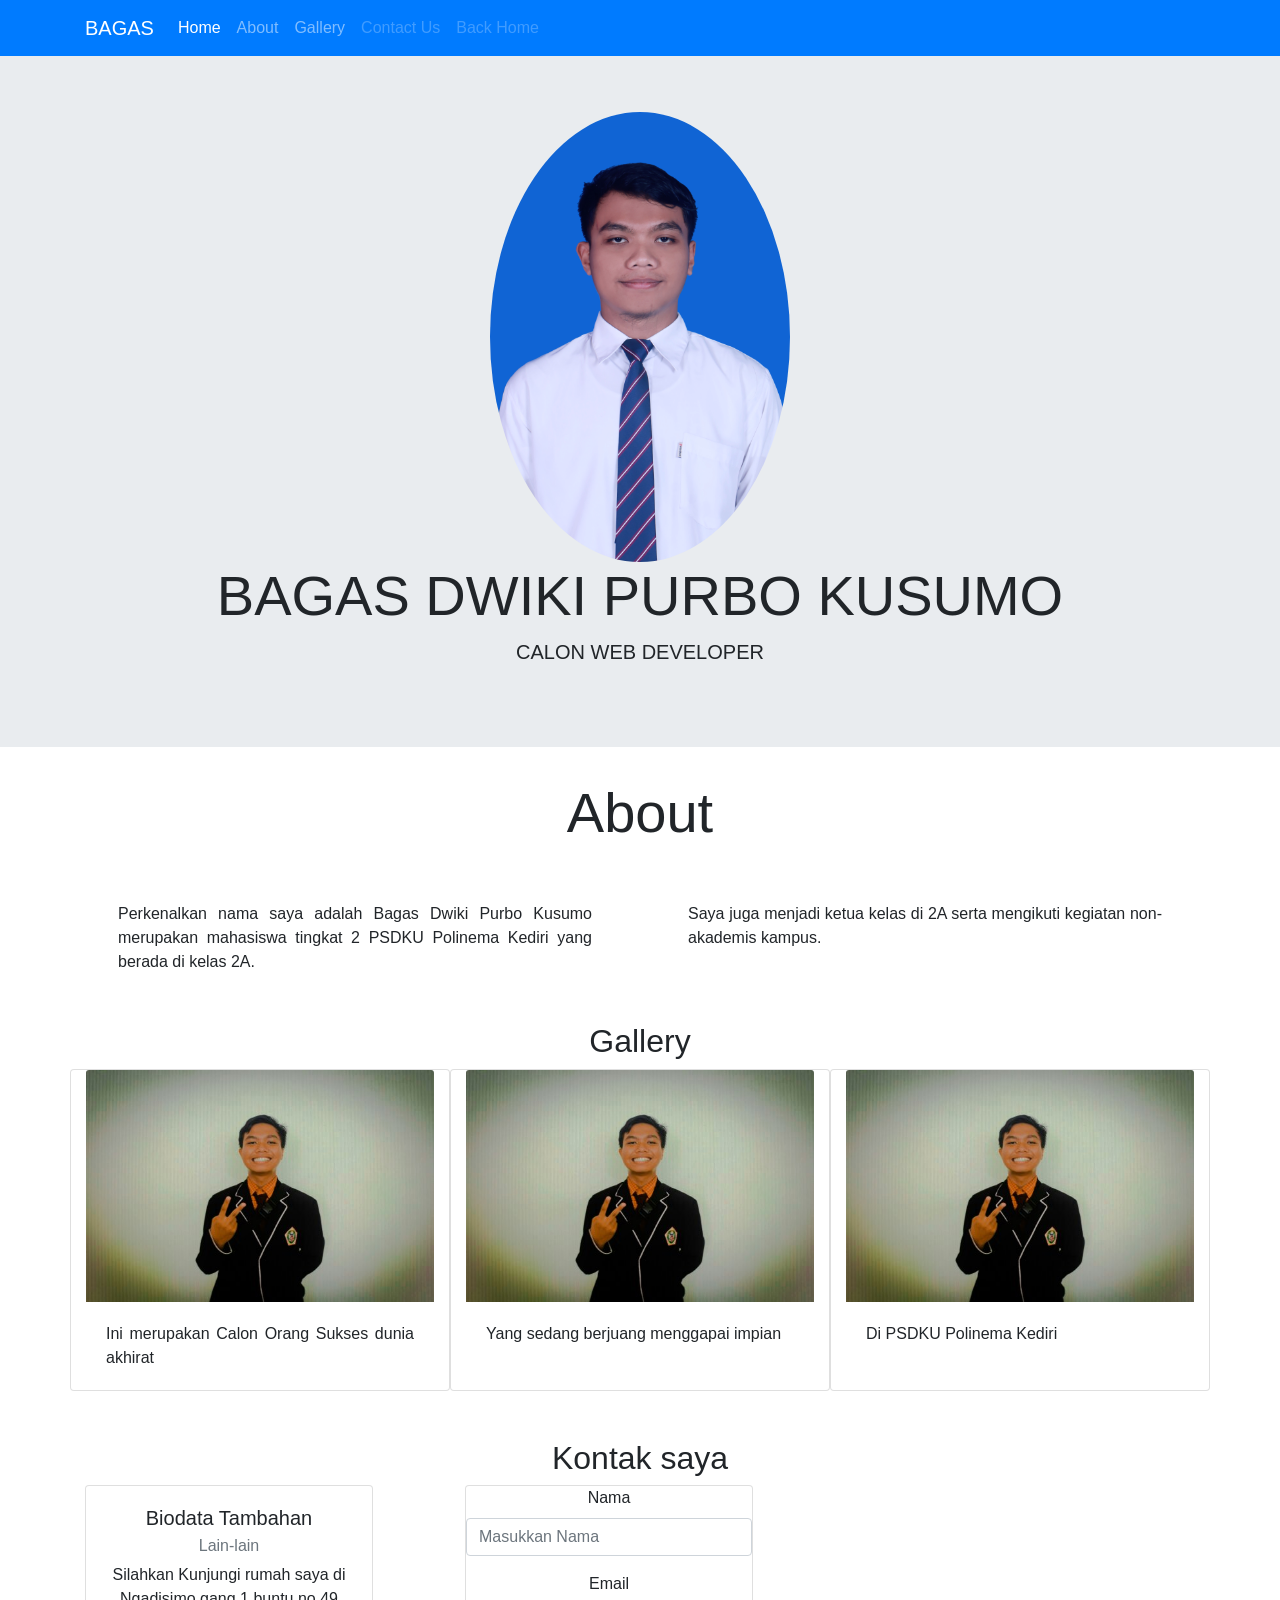
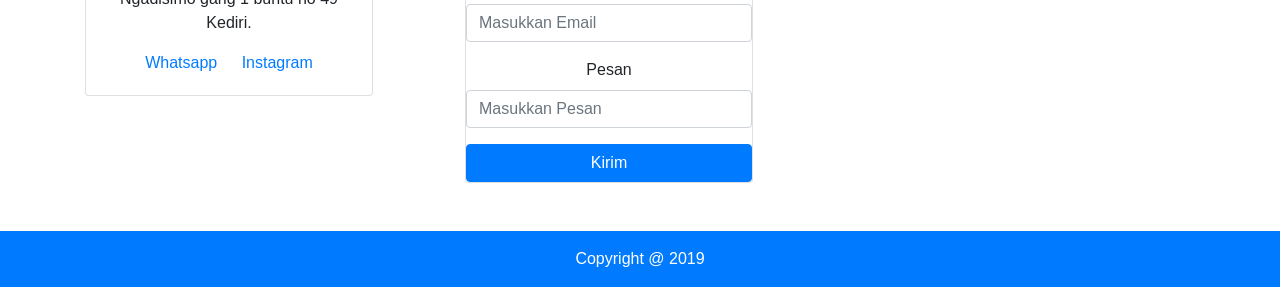
<file: index.html>
<!doctype html>
<html lang="en">
  <head>
    <!-- Required meta tags -->
    <meta charset="utf-8">
    <meta name="viewport" content="width=device-width, initial-scale=1, shrink-to-fit=no">

    <!-- Bootstrap CSS -->
    <link rel="stylesheet" href="https://stackpath.bootstrapcdn.com/bootstrap/4.3.1/css/bootstrap.min.css" integrity="sha384-ggOyR0iXCbMQv3Xipma34MD+dH/1fQ784/j6cY/iJTQUOhcWr7x9JvoRxT2MZw1T" crossorigin="anonymous">

    <title>Biodata Diri</title>
  </head>
  <body class="mt-5">

<!-- Navigasi -->
	<nav class="navbar navbar-expand-lg navbar-dark bg-primary fixed-top">
		<div class="container">
	  <a class="navbar-brand" href="#">BAGAS</a>
	  <button class="navbar-toggler" type="button" data-toggle="collapse" data-target="#navbarNav" aria-controls="navbarNav" aria-expanded="false" aria-label="Toggle navigation">
	    <span class="navbar-toggler-icon"></span>
	  </button>
	  <div class="collapse navbar-collapse" id="navbarNav">
	    <ul class="navbar-nav">
	      <li class="nav-item active">
	        <a class="nav-link" href="#">Home <span class="sr-only">(current)</span></a>
	      </li>
	      <li class="nav-item">
	        <a class="nav-link" href="#">About</a>
	      </li>
	      <li class="nav-item">
	        <a class="nav-link" href="#">Gallery</a>
	      </li>
	      <li class="nav-item">
	        <a class="nav-link disabled" href="#" tabindex="-1" aria-disabled="true">Contact Us</a>
		  </li>
		  <li class="nav-item">
	        <a class="nav-link disabled" href="#" tabindex="-1" aria-disabled="true">Back Home</a>
	      </li>
	    </ul>
	  </div>
	</div>
	</nav>

<!-- Jumbotron -->
	<div class="jumbotron jumbotron-fluid">
	  <div class="container text-center">
	  	<img src="bagasdwiki2.jpg" width="300" class="rounded-circle">
	    <h1 class="display-4">BAGAS DWIKI PURBO KUSUMO</h1>
	    <p class="lead">CALON WEB DEVELOPER</p>
	  </div>
	</div>

<!--Bagian Kolom-->
	<div class="container">
			<h1 class="display-4 text-center">About</h1>
		<div class="row text-center">
		  <div class="col-sm p-5 text-justify">
			Perkenalkan nama saya adalah Bagas Dwiki Purbo Kusumo merupakan mahasiswa tingkat 2 PSDKU Polinema Kediri yang berada di kelas 2A.
		  </div>
		  <div class="col-sm p-5 text-justify">
			Saya juga menjadi ketua kelas di 2A serta mengikuti kegiatan non-akademis kampus.
		  </div>
		</div>
	  </div>

	  <!--Bagian Gallery-->
	  <div class="container mb-5">
			<center><h2>Gallery</h2></center>
		  <div class="row" align="justify">
					<div class="card col" style="width: 18rem;">
					  <img src="bagas.jpg" class="card-img-top" alt="...">
					  <div class="card-body">
						<p class="card-text">Ini merupakan Calon Orang Sukses dunia akhirat</p>
					  </div>
					</div>
					<div class="card col" style="width: 18rem;">
					  <img src="bagas.jpg" class="card-img-top" alt="...">
					  <div class="card-body">
						<p class="card-text">Yang sedang berjuang menggapai impian</p>
					  </div>
					</div>
					<div class="card col" style="width: 18rem;">
					  <img src="bagas.jpg" class="card-img-top" alt="...">
					  <div class="card-body">
						<p class="card-text">Di PSDKU Polinema Kediri</p>
					  </div>
					</div>
		  </div>
		</div>
	<!--Contact Us kiri-->
	<div class="container mb-5">
	<center><h2>Kontak saya</h2></center>
		<div class="row text-center" align="justify">
			<div class="col-lg-4">
					<div class="card" style="width: 18rem;">
							<div class="card-body">
							  <h5 class="card-title">Biodata Tambahan</h5>
							  <h6 class="card-subtitle mb-2 text-muted">Lain-lain</h6>
							  <p class="card-text">Silahkan Kunjungi rumah saya di Ngadisimo gang 1 buntu no 49 Kediri.</p>
							  <a href="#" class="card-link">Whatsapp</a>
							  <a href="#" class="card-link">Instagram</a>
							</div>
						  </div>
			</div>

			<!--Bagian contact us kanan-->
		<div class="col-lg-8">
				<div class="card" style="width: 18rem;">
				<form>
				<div class="form-group">
			  <label for="nama">Nama</label>
			  <input type="text" class="form-control" id="nama" placeholder="Masukkan Nama">
				</div>
				<div class="form-group">
			  <label for="email">Email</label>
			  <input type="text" class="form-control" id="email" placeholder="Masukkan Email">
				</div>
				<div class="form-group">
			<label for="pesan">Pesan</label>
			<input type="text-area" class="form-control" id="pesan" placeholder="Masukkan Pesan">
			  </div>
			  </form>
			  <a class="btn btn-primary" href="#" role="button">Kirim</a>
				</div>
	</div>
</div></div>

<!--Bagian Footer-->
<footer class="bg-primary text-white pt-3">
	<div class="container">
		<div class="row">
			<div class="col text-center">
				<p>Copyright @ 2019</p>
			</div>
		</div>
	</div>
</footer>

    <!-- Optional JavaScript -->
    <!-- jQuery first, then Popper.js, then Bootstrap JS -->
    <script src="https://code.jquery.com/jquery-3.3.1.slim.min.js" integrity="sha384-q8i/X+965DzO0rT7abK41JStQIAqVgRVzpbzo5smXKp4YfRvH+8abtTE1Pi6jizo" crossorigin="anonymous"></script>
    <script src="https://cdnjs.cloudflare.com/ajax/libs/popper.js/1.14.7/umd/popper.min.js" integrity="sha384-UO2eT0CpHqdSJQ6hJty5KVphtPhzWj9WO1clHTMGa3JDZwrnQq4sF86dIHNDz0W1" crossorigin="anonymous"></script>
    <script src="https://stackpath.bootstrapcdn.com/bootstrap/4.3.1/js/bootstrap.min.js" integrity="sha384-JjSmVgyd0p3pXB1rRibZUAYoIIy6OrQ6VrjIEaFf/nJGzIxFDsf4x0xIM+B07jRM" crossorigin="anonymous"></script>
  </body>
</html>
</file>
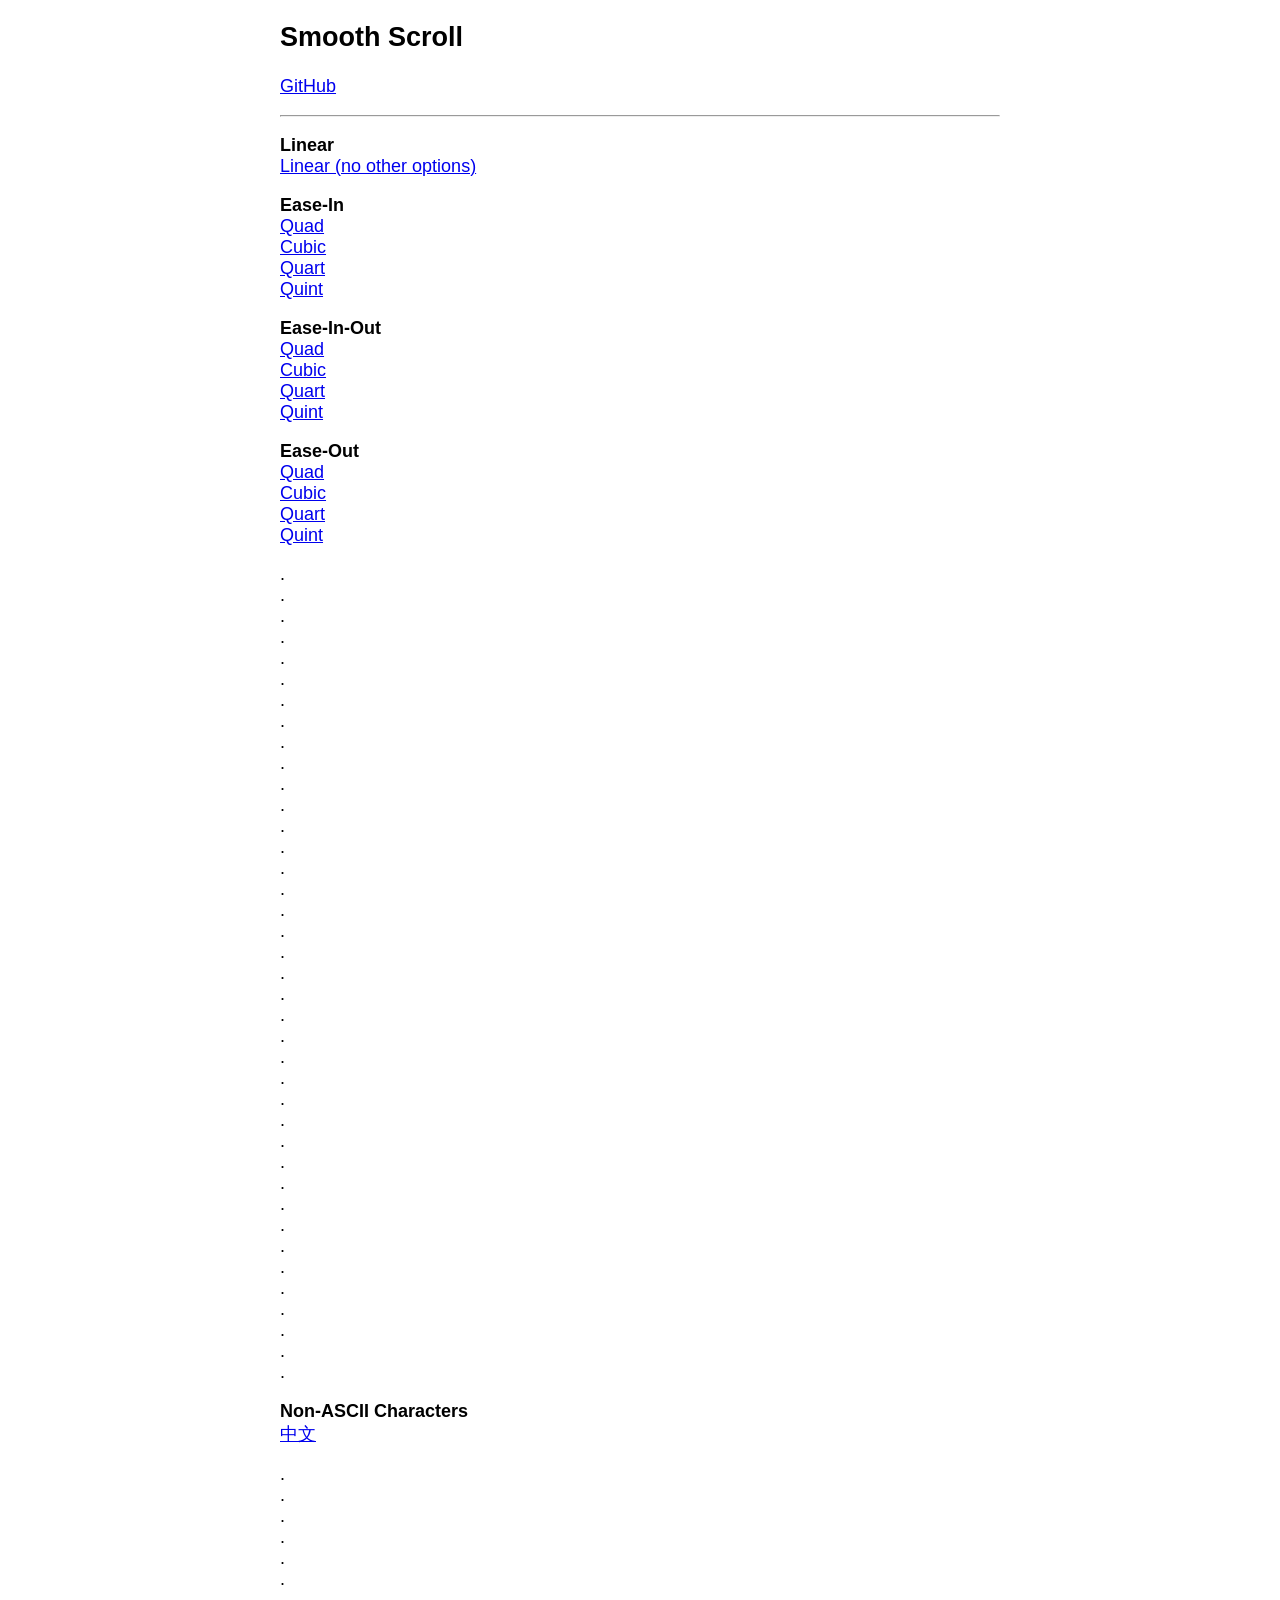
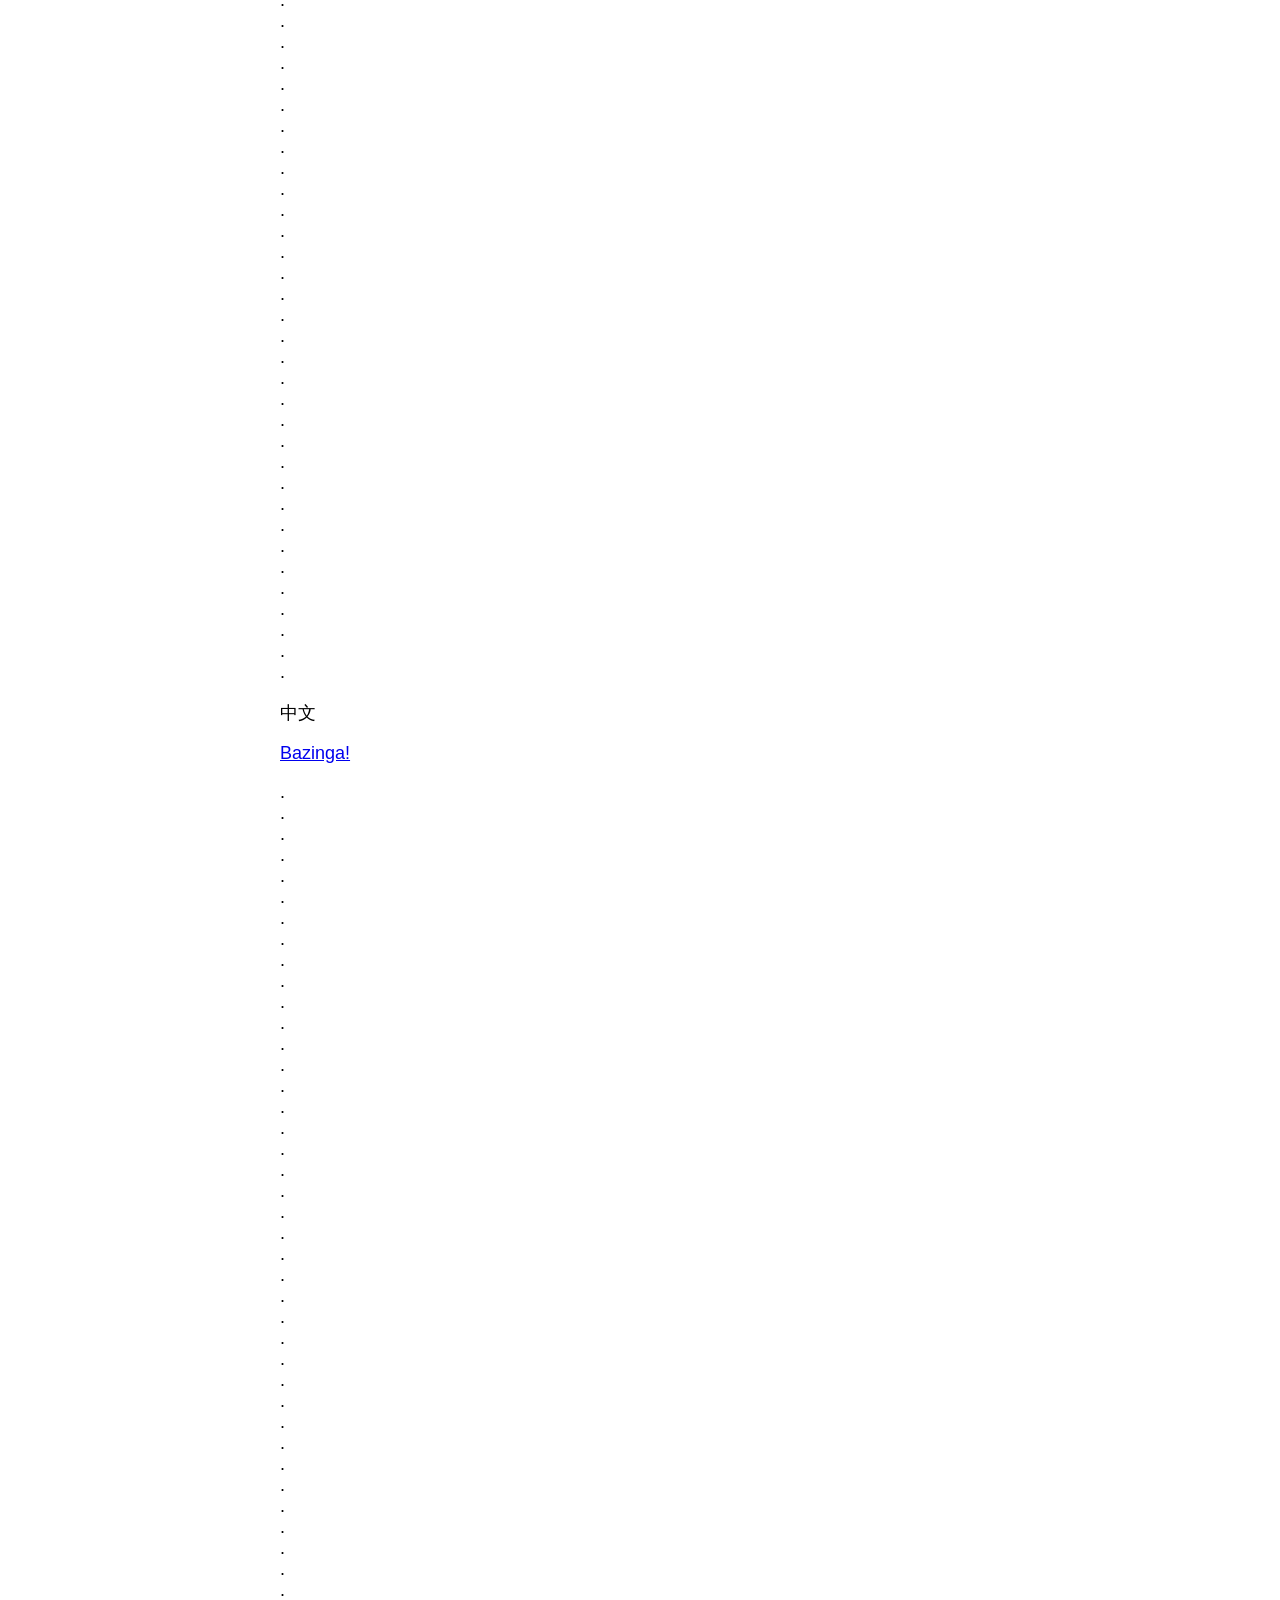
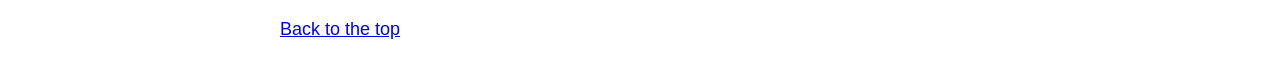
<file: smooth-scroll-master/index.html>
<!DOCTYPE html>
<html lang="en">

	<head>
		<meta charset="utf-8">
		<title>Smooth Scroll</title>
		<meta name="viewport" content="width=device-width, initial-scale=1.0">

		<!-- stylesheets -->
		<style type="text/css">
			body {
				font-family: -apple-system, BlinkMacSystemFont, "Segoe UI", "Roboto", "Oxygen", "Ubuntu", "Cantarell", "Fira Sans", "Droid Sans", "Helvetica Neue", sans-serif;
				font-size: 112.5%;
				margin-left: auto;
				margin-right: auto;
				max-width: 40em;
				width: 88%;
			}
		</style>
	</head>

	<body>

		<main id="top">

			<nav>
				<h1>Smooth Scroll</h1>
				<p><a href="https://github.com/cferdinandi/smooth-scroll">GitHub</a></p>
				<hr>
			</nav>

			<section>
				<p>
				    <strong>Linear</strong><br>
				    <a data-easing="linear" href="#bazinga">Linear (no other options)</a><br>
				</p>

				<p>
				    <strong>Ease-In</strong><br>
				    <a data-easing="easeInQuad" href="#bazinga">Quad</a><br>
				    <a data-easing="easeInCubic" href="#bazinga">Cubic</a><br>
				    <a data-easing="easeInQuart" href="#bazinga">Quart</a><br>
				    <a data-easing="easeInQuint" href="#bazinga">Quint</a>
				</p>

				<p>
				    <strong>Ease-In-Out</strong><br>
				    <a data-easing="easeInOutQuad" href="#bazinga">Quad</a><br>
				    <a data-easing="easeInOutCubic" href="#bazinga">Cubic</a><br>
				    <a data-easing="easeInOutQuart" href="#bazinga">Quart</a><br>
				    <a data-easing="easeInOutQuint" href="#bazinga">Quint</a>
				</p>

				<p>
				    <strong>Ease-Out</strong><br>
				    <a data-easing="easeOutQuad" href="#bazinga">Quad</a><br>
				    <a data-easing="easeOutCubic" href="#bazinga">Cubic</a><br>
				    <a data-easing="easeOutQuart" href="#bazinga">Quart</a><br>
				    <a data-easing="easeOutQuint" href="#bazinga">Quint</a>
				</p>

				<p>
				    .<br>.<br>.<br>.<br>.<br>.<br>.<br>.<br>.<br>.<br>.<br>.<br>.<br>
				    .<br>.<br>.<br>.<br>.<br>.<br>.<br>.<br>.<br>.<br>.<br>.<br>.<br>
				    .<br>.<br>.<br>.<br>.<br>.<br>.<br>.<br>.<br>.<br>.<br>.<br>.
				</p>

				<p>
				    <strong>Non-ASCII Characters</strong><br>
				    <a href="#中文">中文</a>
				</p>

				<p>
				    .<br>.<br>.<br>.<br>.<br>.<br>.<br>.<br>.<br>.<br>.<br>.<br>.<br>
				    .<br>.<br>.<br>.<br>.<br>.<br>.<br>.<br>.<br>.<br>.<br>.<br>.<br>
				    .<br>.<br>.<br>.<br>.<br>.<br>.<br>.<br>.<br>.<br>.<br>.<br>.
				</p>

				<p id="中文">中文</p>

				<p id="bazinga"><a href="#1@#%^-bottom">Bazinga!</a></p>

				<p>
				    .<br>.<br>.<br>.<br>.<br>.<br>.<br>.<br>.<br>.<br>.<br>.<br>.<br>
				    .<br>.<br>.<br>.<br>.<br>.<br>.<br>.<br>.<br>.<br>.<br>.<br>.<br>
				    .<br>.<br>.<br>.<br>.<br>.<br>.<br>.<br>.<br>.<br>.<br>.<br>.
				</p>

				<p id="1@#%^-bottom"><a href="#top">Back to the top</a></p>
			</section>
		</main>

		<!-- Javascript -->
		<script src="dist/smooth-scroll.polyfills.js"></script>
		<script>

			// Instantiate Scrolls
			var scroll = new SmoothScroll('a[href*="#"]:not([data-easing])');

			if (document.querySelector('[data-easing]')) {
				var linear = new SmoothScroll('[data-easing="linear"]', {easing: 'linear'});

				var easeInQuad = new SmoothScroll('[data-easing="easeInQuad"]', {easing: 'easeInQuad'});
				var easeInCubic = new SmoothScroll('[data-easing="easeInCubic"]', {easing: 'easeInCubic'});
				var easeInQuart = new SmoothScroll('[data-easing="easeInQuart"]', {easing: 'easeInQuart'});
				var easeInQuint = new SmoothScroll('[data-easing="easeInQuint"]', {easing: 'easeInQuint'});

				var easeInOutQuad = new SmoothScroll('[data-easing="easeInOutQuad"]', {easing: 'easeInOutQuad'});
				var easeInOutCubic = new SmoothScroll('[data-easing="easeInOutCubic"]', {easing: 'easeInOutCubic'});
				var easeInOutQuart = new SmoothScroll('[data-easing="easeInOutQuart"]', {easing: 'easeInOutQuart'});
				var easeInOutQuint = new SmoothScroll('[data-easing="easeInOutQuint"]', {easing: 'easeInOutQuint'});

				var easeOutQuad = new SmoothScroll('[data-easing="easeOutQuad"]', {easing: 'easeOutQuad'});
				var easeOutCubic = new SmoothScroll('[data-easing="easeOutCubic"]', {easing: 'easeOutCubic'});
				var easeOutQuart = new SmoothScroll('[data-easing="easeOutQuart"]', {easing: 'easeOutQuart'});
				var easeOutQuint = new SmoothScroll('[data-easing="easeOutQuint"]', {easing: 'easeOutQuint'});
			}

			// // Log scroll events
			// var logScrollEvent = function (event) {
			// 	console.log('type:', event.type);
			// 	console.log('anchor:', event.detail.anchor);
			// 	console.log('toggle:', event.detail.toggle);
			// };
			// document.addEventListener('scrollStart', logScrollEvent, false);
			// document.addEventListener('scrollStop', logScrollEvent, false);
			// document.addEventListener('scrollCancel', logScrollEvent, false);
		</script>


	</body>
</html>
</file>
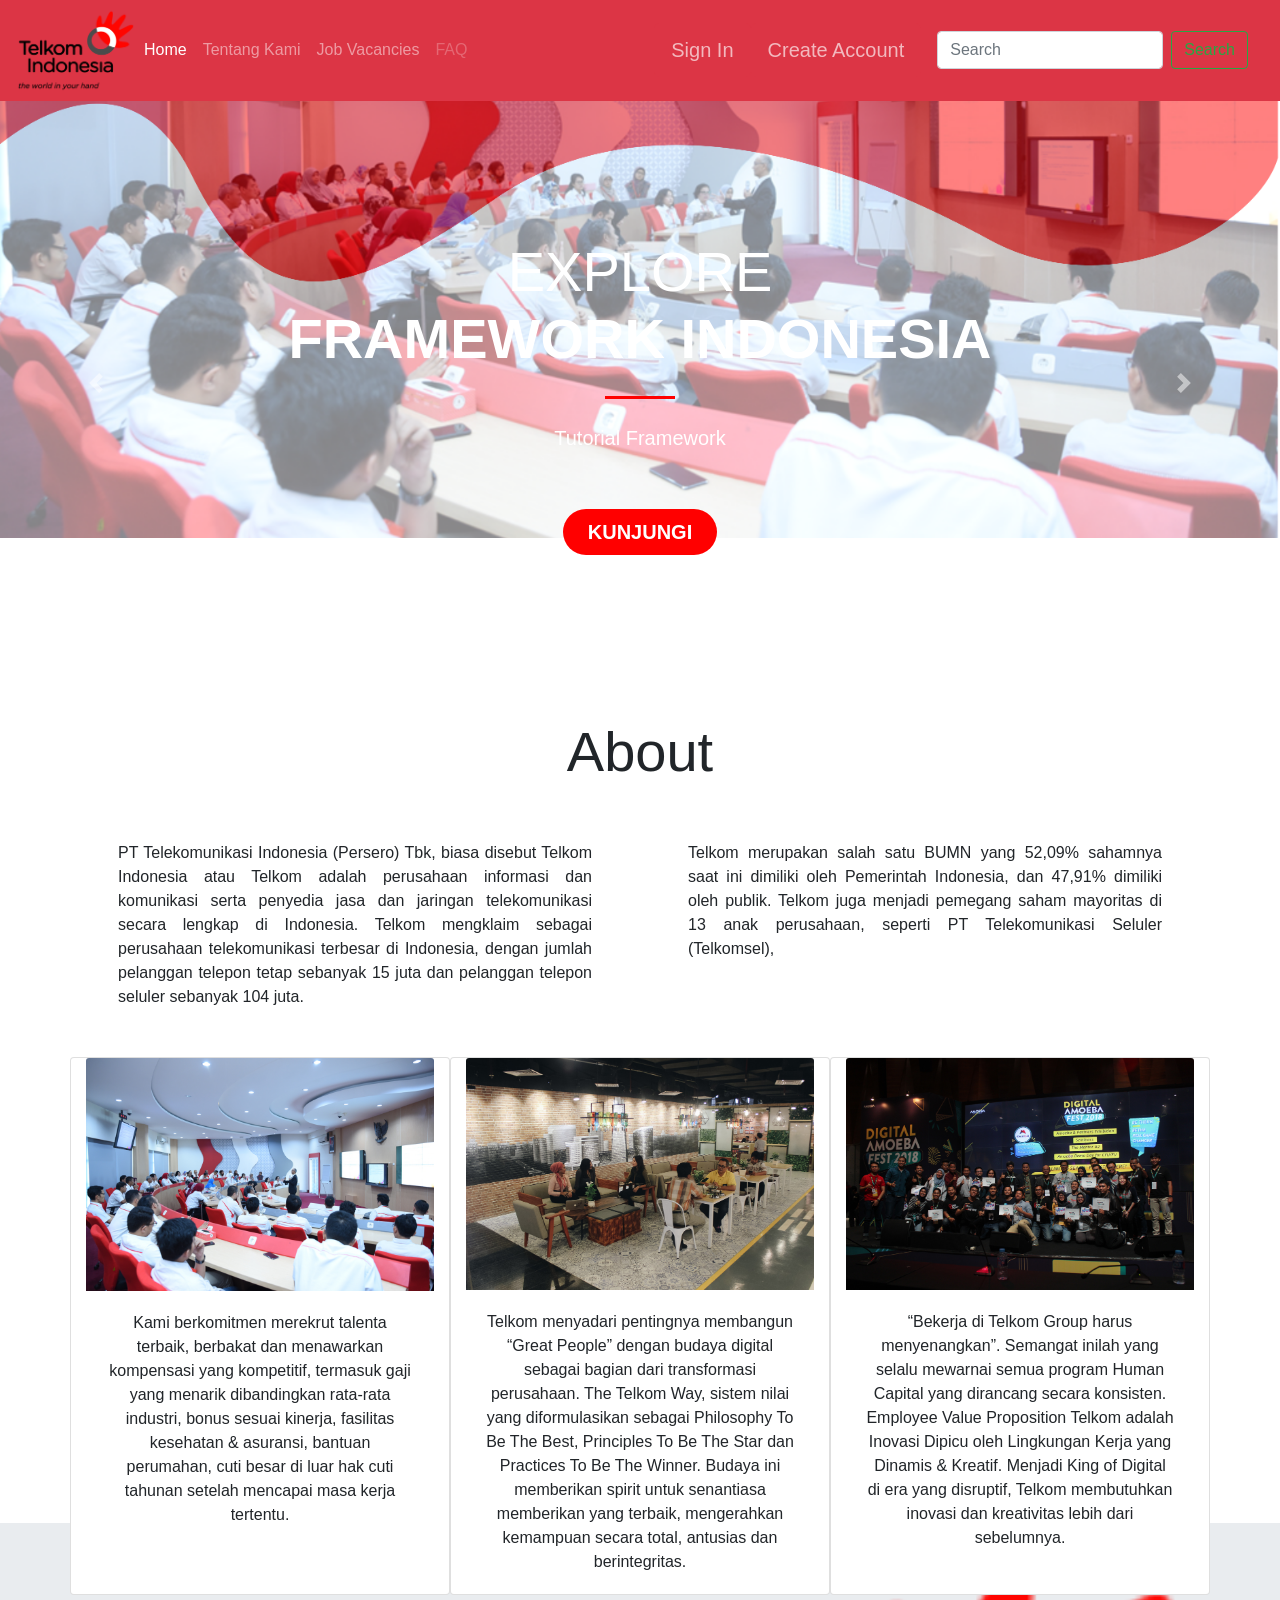
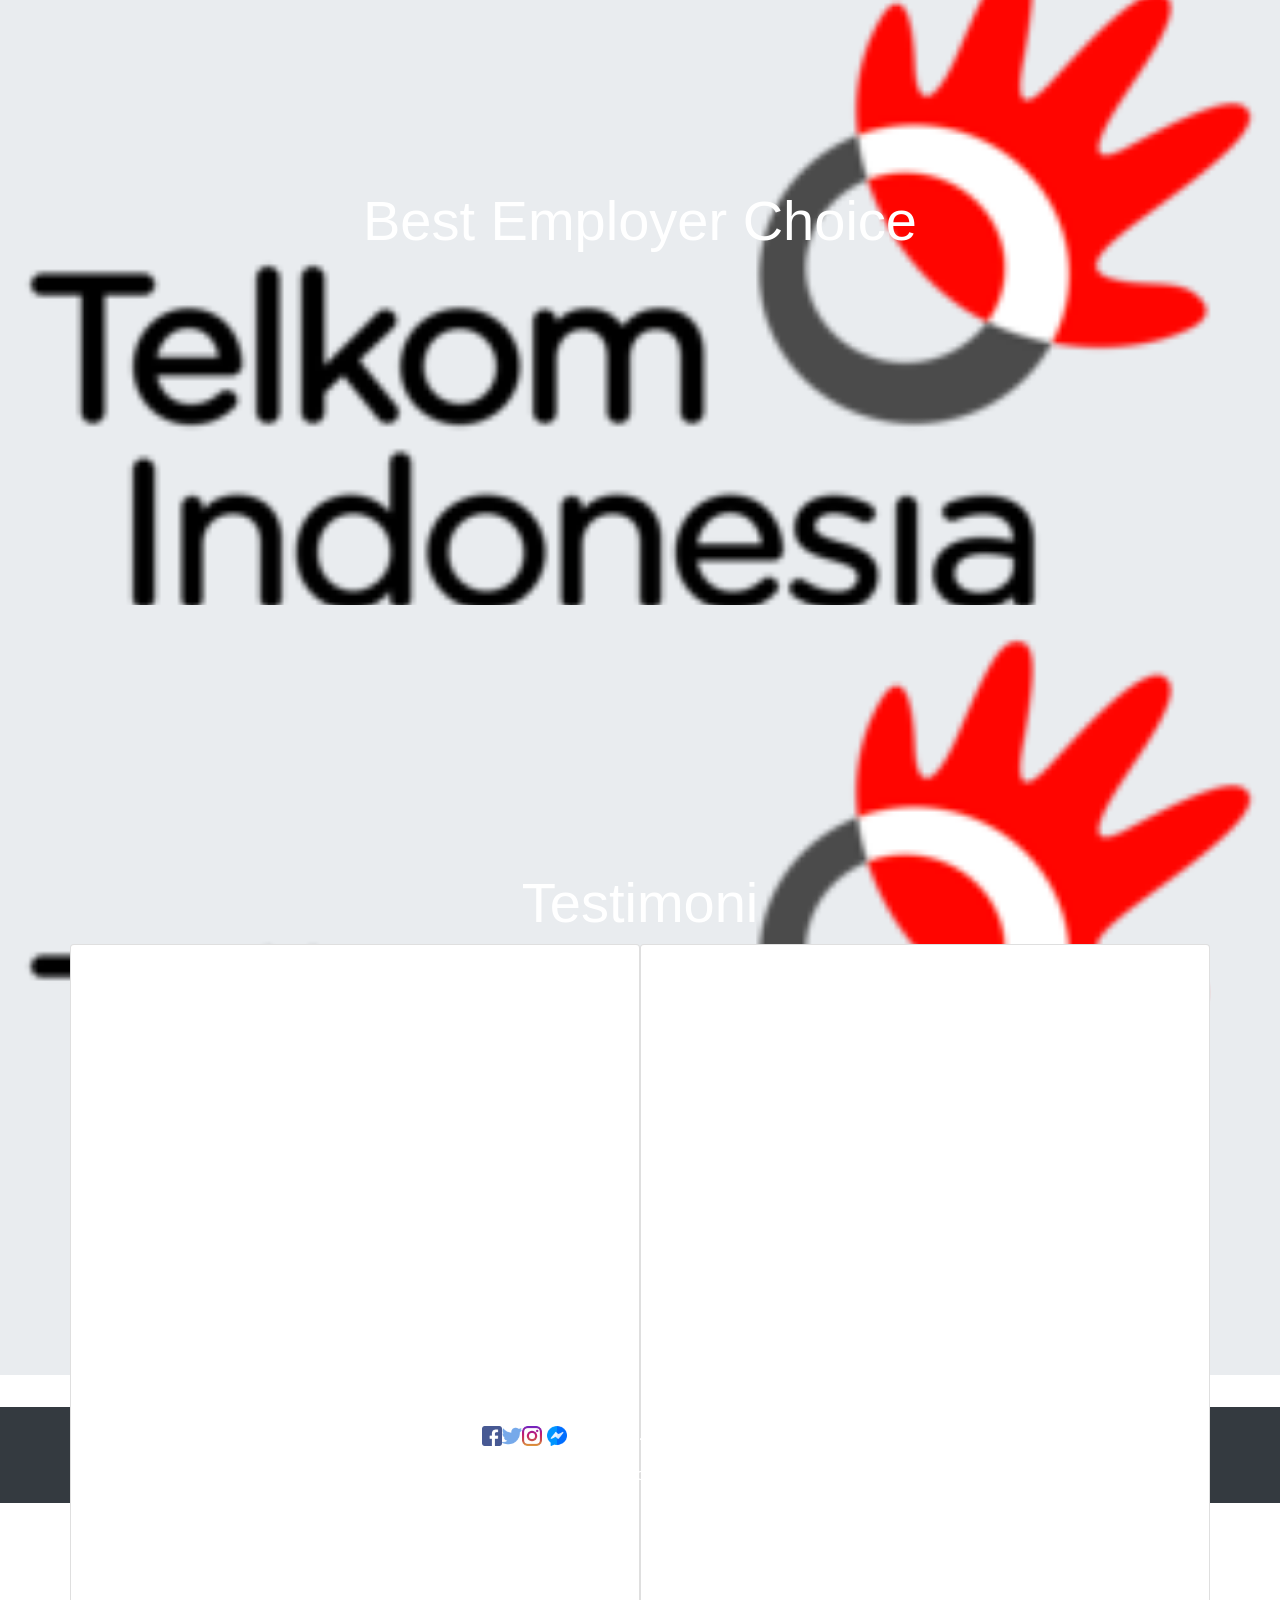
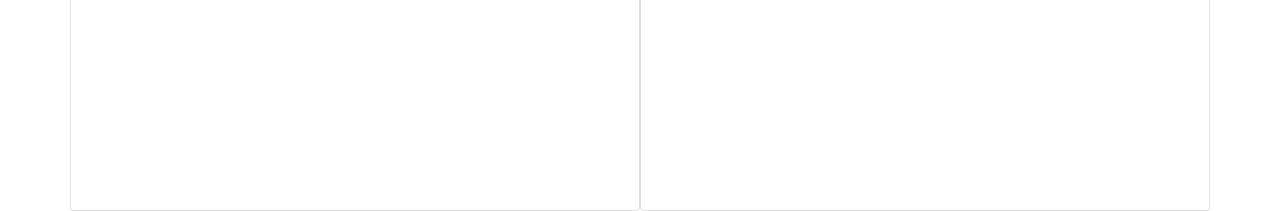
<file: company.html>
<!doctype html>
<html lang="en">
  <head>
    <!-- Required meta tags -->
    <meta charset="utf-8">
    <meta name="viewport" content="width=device-width, initial-scale=1, shrink-to-fit=no">

    <!-- Bootstrap CSS -->
    <link rel="stylesheet" href="https://stackpath.bootstrapcdn.com/bootstrap/4.3.1/css/bootstrap.min.css" integrity="sha384-ggOyR0iXCbMQv3Xipma34MD+dH/1fQ784/j6cY/iJTQUOhcWr7x9JvoRxT2MZw1T" crossorigin="anonymous">
	<link rel="stylesheet" type="text/css" href="style.css">
    <title>Telkom</title>
  </head>
  <body class="mt-5">

<!-- Navigasi -->
	<nav class="navbar navbar-expand-lg navbar-dark bg-danger fixed-top">
                <img src="telkom.png" width="120">
	  <div class="collapse navbar-collapse" id="navbarNav">
	    <ul class="navbar-nav">
	      <li class="nav-item active">
	        <a class="nav-link" href="#">Home <span class="sr-only">(current)</span></a>
	      </li>
	      <li class="nav-item">
	        <a class="nav-link" href="#">Tentang Kami</a>
	      </li>
	      <li class="nav-item">
	        <a class="nav-link" href="#">Job Vacancies</a>
	      </li>
	      <li class="nav-item">
	        <a class="nav-link disabled" href="#" tabindex="-1" aria-disabled="true">FAQ</a>
		  </li>
		</ul>
		<div class="navbar-nav ml-auto">
				<button type="button" class="btn btn-lg btn-danger" float="right" disabled>Sign In</button>
				<button type="button" class="btn btn-danger btn-lg" float="right" disabled>Create Account</button>
		<nav class="navbar navbar-danger bg-danger">
			<form class="form-inline">
		  <input class="form-control mr-sm-2" type="search" placeholder="Search" aria-label="Search">
		  <button class="btn btn-outline-success my-2 my-sm-0" type="submit">Search</button>
		</form>
		  </nav>
		
	  </div></div></div>
	</div>
	</nav>

	
<!-- Jumbotron -->
	<!--<div class="jumbotron jumbotron-fluid" style="opacity: 0.6;"  background=url(path830.png)>
	  <div class="container text-center">
		  <img src="path830.png">
	    <h1 class="display-4">Jaringan Tercepat siapa punya</h1>
	    <p class="lead">Selamat Datang di Telkom Indonesia</p>
	  </div>
	</div>-->
	<div id="carouselExampleIndicators" class="carousel slide" data-ride="carousel">
			<ol class="carousel-indicators">
			  <li data-target="#carouselExampleIndicators" data-slide-to="0" class="active"></li>
			  <li data-target="#carouselExampleIndicators" data-slide-to="1"></li>
			  <li data-target="#carouselExampleIndicators" data-slide-to="2"></li>
			</ol>
			<div class="carousel-inner">
			  <div class="carousel-item active">
				<img src="path830.png" class="d-block w-100" alt="...">
				<div class="carousel-caption d-none d-md-block">
					<h1 class="display-4">EXPLORE<br> <span class="font-weight-bold">FRAMEWORK INDONESIA</span></h1>
					<hr class="my-4">
					<p class="lead">Tutorial Framework</p>
					<a class="btn btn-primary btn-lg font-weight-bold" href="#" role="button">KUNJUNGI</a>
				</div>
			</div>
			  <div class="carousel-item">
				<img src="path830.png" class="d-block w-100" alt="...">
			  </div>
			  <div class="carousel-item">
				<img src="path830.png" class="d-block w-100" alt="...">
			  </div>
			</div>
			<a class="carousel-control-prev" href="#carouselExampleIndicators" role="button" data-slide="prev">
			  <span class="carousel-control-prev-icon" aria-hidden="true"></span>
			  <span class="sr-only">Previous</span>
			</a>
			<a class="carousel-control-next" href="#carouselExampleIndicators" role="button" data-slide="next">
			  <span class="carousel-control-next-icon" aria-hidden="true"></span>
			  <span class="sr-only">Next</span>
			</a>
		  </div>
	

<!--Bagian Kolom-->
	<div class="container">
			<h1 class="display-4 text-center">About</h1>
		<div class="row text-center">
		  <div class="col-sm p-5 text-justify">
            PT Telekomunikasi Indonesia (Persero) Tbk, biasa disebut Telkom Indonesia atau Telkom adalah perusahaan informasi dan komunikasi 
            serta penyedia jasa dan jaringan telekomunikasi secara lengkap di Indonesia. Telkom mengklaim sebagai perusahaan telekomunikasi 
            terbesar di Indonesia,
             dengan jumlah pelanggan telepon tetap sebanyak 15 juta dan pelanggan telepon seluler sebanyak 104 juta.
		  </div>
		  <div class="col-sm p-5 text-justify">
            Telkom merupakan salah satu BUMN yang 52,09% sahamnya saat ini dimiliki oleh Pemerintah Indonesia, dan 47,91% dimiliki oleh publik. 
            Telkom juga menjadi pemegang saham mayoritas di 13 anak perusahaan, seperti PT Telekomunikasi Seluler (Telkomsel),
		  </div>
		</div>
	  </div>

	  <!--Bagian Gallery-->
	  <div class="container text-center">
		  <div class="row">
					<div class="card col" style="width: 18rem;">
					  <img src="gallery 1.png" class="card-img-top" alt="...">
					  <div class="card-body">
						<p class="card-text">Kami berkomitmen merekrut talenta terbaik, berbakat dan menawarkan kompensasi yang kompetitif,
							 termasuk gaji yang menarik dibandingkan rata-rata industri, bonus sesuai kinerja, fasilitas kesehatan & asuransi,
							  bantuan perumahan, cuti besar di luar hak cuti tahunan setelah mencapai masa kerja tertentu.
							</p>
					  </div>
					</div>
					<div class="card col" style="width: 18rem;">
					  <img src="gallery 2.png" class="card-img-top" alt="...">
					  <div class="card-body">
						<p class="card-text">Telkom menyadari pentingnya membangun “Great People” dengan budaya digital sebagai bagian dari transformasi perusahaan.
							 The Telkom Way, sistem nilai yang diformulasikan sebagai Philosophy To Be The Best, Principles To Be The Star dan 
							 Practices To Be The Winner. Budaya ini memberikan spirit untuk senantiasa memberikan yang terbaik,
							 mengerahkan kemampuan secara total, antusias dan berintegritas.</p>
					  </div>
					</div>
					<div class="card col" style="width: 18rem;">
					  <img src="gallery 3.png" class="card-img-top" alt="...">
					  <div class="card-body">
						<p class="card-text">“Bekerja di Telkom Group harus menyenangkan”.
							 Semangat inilah yang selalu mewarnai semua program Human Capital yang dirancang secara konsisten.
							  Employee Value Proposition Telkom adalah Inovasi Dipicu oleh Lingkungan Kerja yang Dinamis & Kreatif.
							   Menjadi King of Digital di era yang disruptif,
							 Telkom membutuhkan inovasi dan kreativitas lebih dari sebelumnya.</p>
					  </div>
					</div>
		  </div>
		</div>
<br>
<br>

<!--Bagian Best Employee-->
<div class="jumbotron jumbotron-fluid">
		<h1 class="display-4 text-center">Best Employer Choice</h1>
		<div class="container text-center">
		</div>
	  </div>

<!--Bagian Testimoni-->
<div class="jumbotron jumbotron-fluid">
		<h1 class="display-4 text-center">Testimoni</h1>
<div class="container text-center">
		<div class="row">
				  <div class="card col" style="width: 18rem;">
					<div class="card-body text-justify">
					  <p class="card-text">DINDA SEKAR PUTRI
							INTERNAL AUDITOR
							 Sebagai IT Auditor, pekerjaan saya adalah memastikan agar seluruh system di 
							perusahaan ini berjalan efektif dan sesuai dengan peraturan yang ada. 
							Telkom itu merupakan perusahaan digital yang sangat besar dimana saya bisa 
							mendapatkan kesempatan untuk menimba ilmu tentang teknologi 
							sebanyak-banyaknya dan juga untuk berprestasi.
							 Seperti tahun 2016 lalu, saya terpilih sebagai Duta Telkom dan ternyata 
							dipercaya juga menjadi Duta BUMN pada ajang Porseni beberapa bulan lalu. 
							Dulu saya pikir Telkom itu karena perusahaan besar jadi kaku dan penuh birokrasi dan ribet.
							 Tapi ternyata setelah saya kerja disini, tetap disiplin dan taat pada aturan, 
							tapi it’s a really really a fun place to work. Suasana bekerja disini
							 menyenangkan banget, semuanya udah bukan kayak temen lagi, 
							tapi lebih kayak keluarga, sama-sama kompak.
						  </p>
					</div>
				  </div>
				  <div class="card col" style="width: 18rem;">
					<div class="card-body text-justify">
					  <p class="card-text">TEUKU MUDA NANTA
							EXECUTIVE VICE PRESIDENT TELKOM REGIONAL II JABODETABEK
							 Saya sudah 20 tahun bergabung dengan Telkom. 
							Saat ini saya diberi amanah untuk mengawal operasional dan 
							pemeliharaan pada unit terbesar yang ada di Telkom.
							 Salah satu kekuatan disini yang mampu menunjang performansi 
							luar biasa adalah implementasi culture-nya yang tidak setengah-setengah.
							 Masing-masing elemen di perusahaan ini senantiasa memberikan upaya 
							terbaiknya dalam setiap pekerjaan, karena always the best adalah filosofi 
							dari budaya perusahaan yang begitu mengakar. Apa yang ditanam, itulah yang
							 akan dituai.
							</p>
					</div></div></div></div></div>

<!--Bagian Footer-->
<footer class="bg-dark text-white pt-3">
	<div class="container">
		<div class="row">
			<div class="col text-center">
				<p><img src="facebook.png" height="20"><img src="twitter.png " height="20"><img src="instagram.png " height="20">
					<img src="messenger.png " height="20">rekrutmen.support@telkom.co.id</p>
				<p>@2019 PT. Telekomunikasi Indonesia, Tbk. All Right Reserved.</p>
			</div>
		</div>
	</div>
</footer>

    <!-- Optional JavaScript -->
    <!-- jQuery first, then Popper.js, then Bootstrap JS -->
    <script src="https://code.jquery.com/jquery-3.3.1.slim.min.js" integrity="sha384-q8i/X+965DzO0rT7abK41JStQIAqVgRVzpbzo5smXKp4YfRvH+8abtTE1Pi6jizo" crossorigin="anonymous"></script>
    <script src="https://cdnjs.cloudflare.com/ajax/libs/popper.js/1.14.7/umd/popper.min.js" integrity="sha384-UO2eT0CpHqdSJQ6hJty5KVphtPhzWj9WO1clHTMGa3JDZwrnQq4sF86dIHNDz0W1" crossorigin="anonymous"></script>
    <script src="https://stackpath.bootstrapcdn.com/bootstrap/4.3.1/js/bootstrap.min.js" integrity="sha384-JjSmVgyd0p3pXB1rRibZUAYoIIy6OrQ6VrjIEaFf/nJGzIxFDsf4x0xIM+B07jRM" crossorigin="anonymous"></script>
  </body>
</html>
</file>
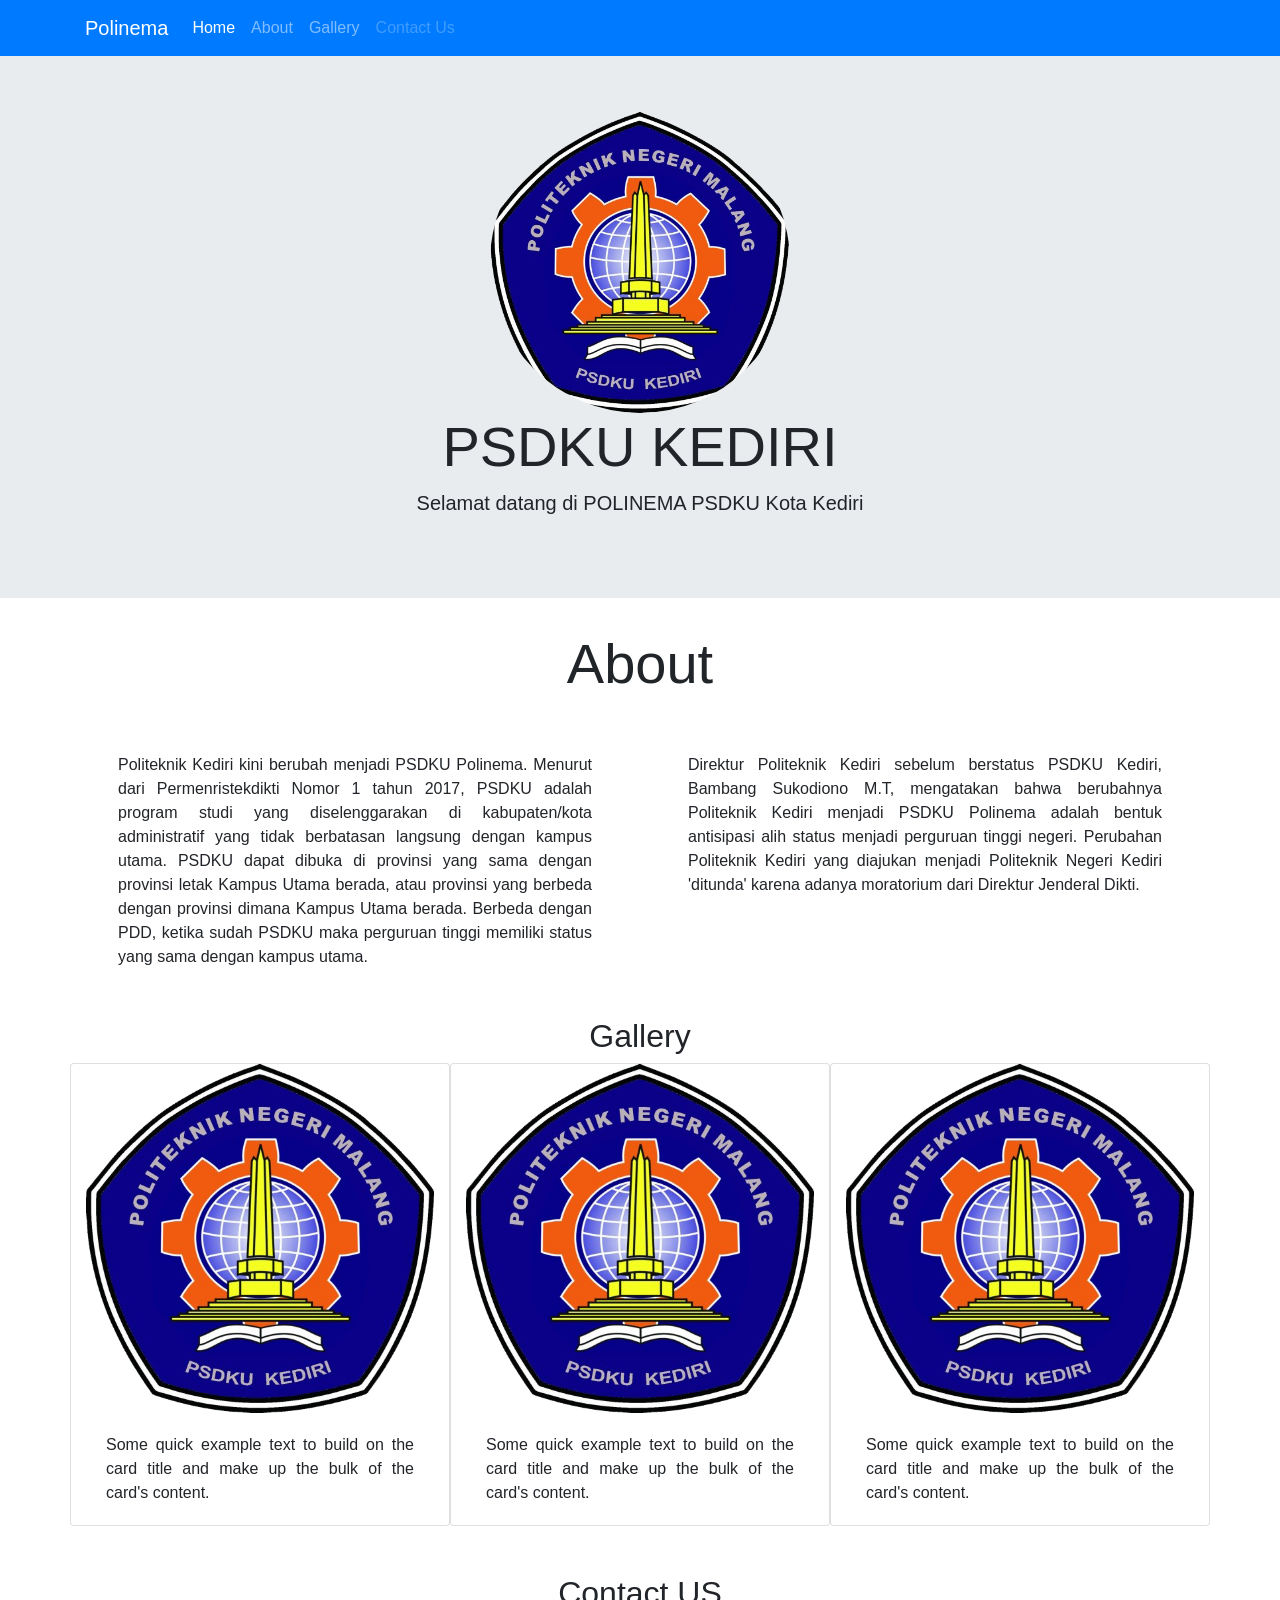
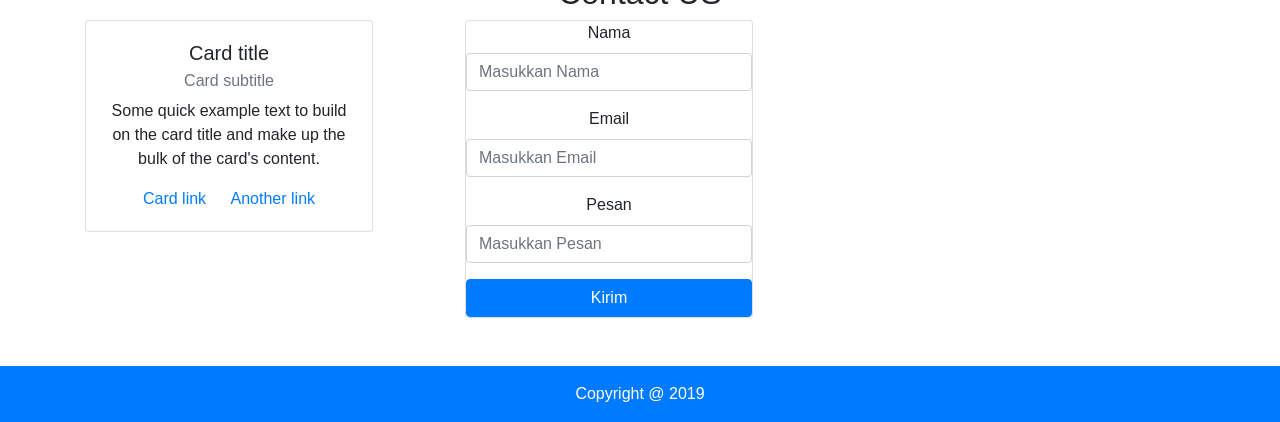
<file: index2.html>
<!doctype html>
<html lang="en">
  <head>
    <!-- Required meta tags -->
    <meta charset="utf-8">
    <meta name="viewport" content="width=device-width, initial-scale=1, shrink-to-fit=no">

    <!-- Bootstrap CSS -->
    <link rel="stylesheet" href="https://stackpath.bootstrapcdn.com/bootstrap/4.3.1/css/bootstrap.min.css" integrity="sha384-ggOyR0iXCbMQv3Xipma34MD+dH/1fQ784/j6cY/iJTQUOhcWr7x9JvoRxT2MZw1T" crossorigin="anonymous">

    <title>POLINEMA PSDKU Kota Kediri</title>
  </head>
  <body class="mt-5">

<!-- Navigasi -->
	<nav class="navbar navbar-expand-lg navbar-dark bg-primary fixed-top">
		<div class="container">
	  <a class="navbar-brand" href="#">Polinema</a>
	  <button class="navbar-toggler" type="button" data-toggle="collapse" data-target="#navbarNav" aria-controls="navbarNav" aria-expanded="false" aria-label="Toggle navigation">
	    <span class="navbar-toggler-icon"></span>
	  </button>
	  <div class="collapse navbar-collapse" id="navbarNav">
	    <ul class="navbar-nav">
	      <li class="nav-item active">
	        <a class="nav-link" href="#">Home <span class="sr-only">(current)</span></a>
	      </li>
	      <li class="nav-item">
	        <a class="nav-link" href="#">About</a>
	      </li>
	      <li class="nav-item">
	        <a class="nav-link" href="#">Gallery</a>
	      </li>
	      <li class="nav-item">
	        <a class="nav-link disabled" href="#" tabindex="-1" aria-disabled="true">Contact Us</a>
	      </li>
	    </ul>
	  </div>
	</div>
	</nav>

<!-- Jumbotron -->
	<div class="jumbotron jumbotron-fluid">
	  <div class="container text-center">
	  	<img src="polinema_tr.png" width="300" class="rounded-circle">
	    <h1 class="display-4">PSDKU KEDIRI</h1>
	    <p class="lead">Selamat datang di POLINEMA PSDKU Kota Kediri</p>
	  </div>
	</div>

<!--Bagian Kolom-->
	<div class="container">
			<h1 class="display-4 text-center">About</h1>
		<div class="row text-center">
		  <div class="col-sm p-5 text-justify">
			Politeknik Kediri kini berubah menjadi PSDKU Polinema. Menurut dari Permenristekdikti Nomor 1 tahun 2017, PSDKU adalah program studi
			yang diselenggarakan di kabupaten/kota administratif yang tidak berbatasan langsung dengan kampus utama. PSDKU dapat dibuka di provinsi yang sama
			dengan provinsi letak Kampus Utama berada, atau provinsi yang berbeda dengan provinsi dimana Kampus Utama berada. Berbeda dengan PDD, ketika sudah
			PSDKU maka perguruan tinggi memiliki status yang sama dengan kampus utama.
		  </div>
		  <div class="col-sm p-5 text-justify">
			Direktur Politeknik Kediri sebelum berstatus PSDKU Kediri, Bambang Sukodiono M.T, mengatakan bahwa berubahnya Politeknik Kediri menjadi PSDKU
			Polinema adalah bentuk antisipasi alih status menjadi perguruan tinggi negeri. Perubahan Politeknik Kediri yang diajukan menjadi Politeknik Negeri Kediri
			'ditunda' karena adanya moratorium dari Direktur Jenderal Dikti.
		  </div>
		</div>
	  </div>

	  <!--Bagian Gallery-->
	  <div class="container mb-5">
			<center><h2>Gallery</h2></center>
		  <div class="row" align="justify">
					<div class="card col" style="width: 18rem;">
					  <img src="polinema_tr.png" class="card-img-top" alt="...">
					  <div class="card-body">
						<p class="card-text">Some quick example text to build on the card title and make up the bulk of the card's content.</p>
					  </div>
					</div>
					<div class="card col" style="width: 18rem;">
					  <img src="polinema_tr.png" class="card-img-top" alt="...">
					  <div class="card-body">
						<p class="card-text">Some quick example text to build on the card title and make up the bulk of the card's content.</p>
					  </div>
					</div>
					<div class="card col" style="width: 18rem;">
					  <img src="polinema_tr.png" class="card-img-top" alt="...">
					  <div class="card-body">
						<p class="card-text">Some quick example text to build on the card title and make up the bulk of the card's content.</p>
					  </div>
					</div>
		  </div>
		</div>
	<!--Contact Us kiri-->
	<div class="container mb-5">
	<center><h2>Contact US</h2></center>
		<div class="row text-center" align="justify">
			<div class="col-lg-4">
					<div class="card" style="width: 18rem;">
							<div class="card-body">
							  <h5 class="card-title">Card title</h5>
							  <h6 class="card-subtitle mb-2 text-muted">Card subtitle</h6>
							  <p class="card-text">Some quick example text to build on the card title and make up the bulk of the card's content.</p>
							  <a href="#" class="card-link">Card link</a>
							  <a href="#" class="card-link">Another link</a>
							</div>
						  </div>
			</div>

			<!--Bagian contact us kanan-->
		<div class="col-lg-8">
				<div class="card" style="width: 18rem;">
				<form>
				<div class="form-group">
			  <label for="nama">Nama</label>
			  <input type="text" class="form-control" id="nama" placeholder="Masukkan Nama">
				</div>
				<div class="form-group">
			  <label for="email">Email</label>
			  <input type="text" class="form-control" id="email" placeholder="Masukkan Email">
				</div>
				<div class="form-group">
			<label for="pesan">Pesan</label>
			<input type="text-area" class="form-control" id="pesan" placeholder="Masukkan Pesan">
			  </div>
			  </form>
			  <a class="btn btn-primary" href="#" role="button">Kirim</a>
				</div>
	</div>
</div></div>

<!--Bagian Footer-->
<footer class="bg-primary text-white pt-3">
	<div class="container">
		<div class="row">
			<div class="col text-center">
				<p>Copyright @ 2019</p>
			</div>
		</div>
	</div>
</footer>

    <!-- Optional JavaScript -->
    <!-- jQuery first, then Popper.js, then Bootstrap JS -->
    <script src="https://code.jquery.com/jquery-3.3.1.slim.min.js" integrity="sha384-q8i/X+965DzO0rT7abK41JStQIAqVgRVzpbzo5smXKp4YfRvH+8abtTE1Pi6jizo" crossorigin="anonymous"></script>
    <script src="https://cdnjs.cloudflare.com/ajax/libs/popper.js/1.14.7/umd/popper.min.js" integrity="sha384-UO2eT0CpHqdSJQ6hJty5KVphtPhzWj9WO1clHTMGa3JDZwrnQq4sF86dIHNDz0W1" crossorigin="anonymous"></script>
    <script src="https://stackpath.bootstrapcdn.com/bootstrap/4.3.1/js/bootstrap.min.js" integrity="sha384-JjSmVgyd0p3pXB1rRibZUAYoIIy6OrQ6VrjIEaFf/nJGzIxFDsf4x0xIM+B07jRM" crossorigin="anonymous"></script>
  </body>
</html>
</file>
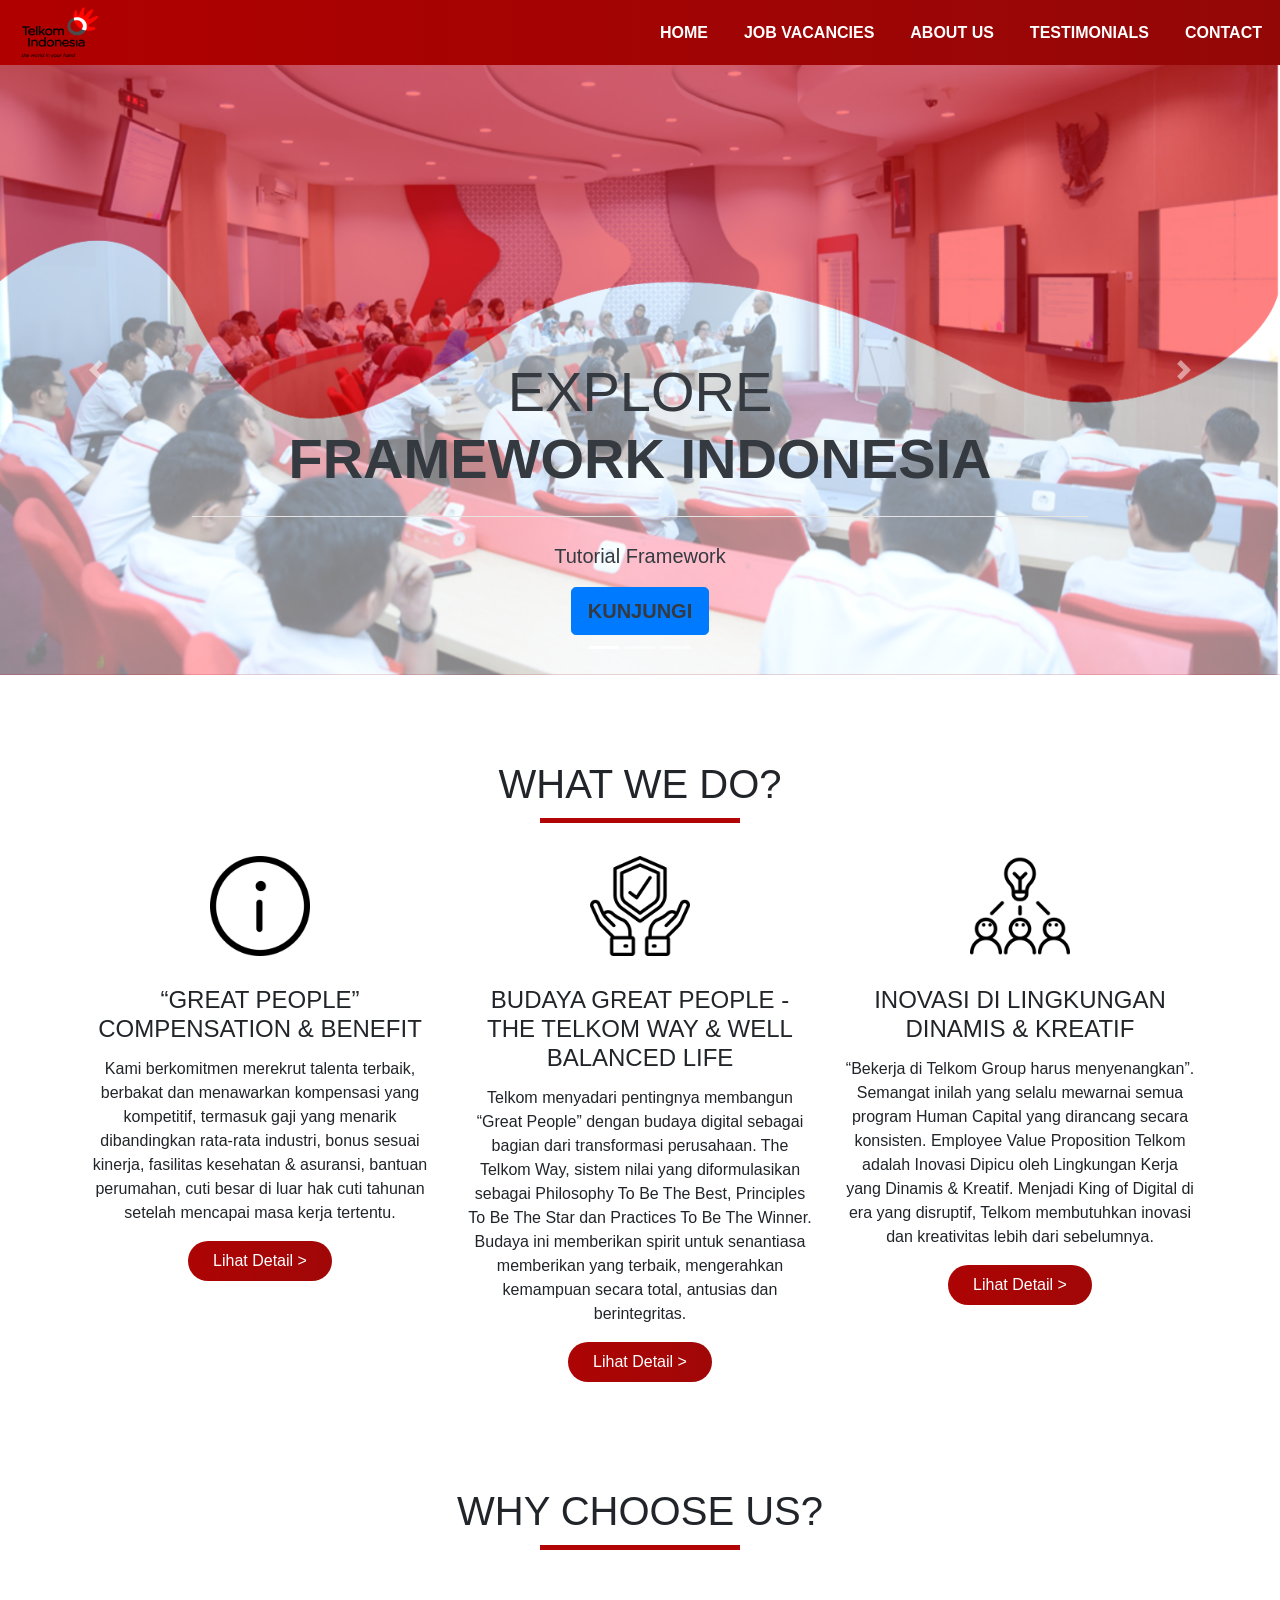
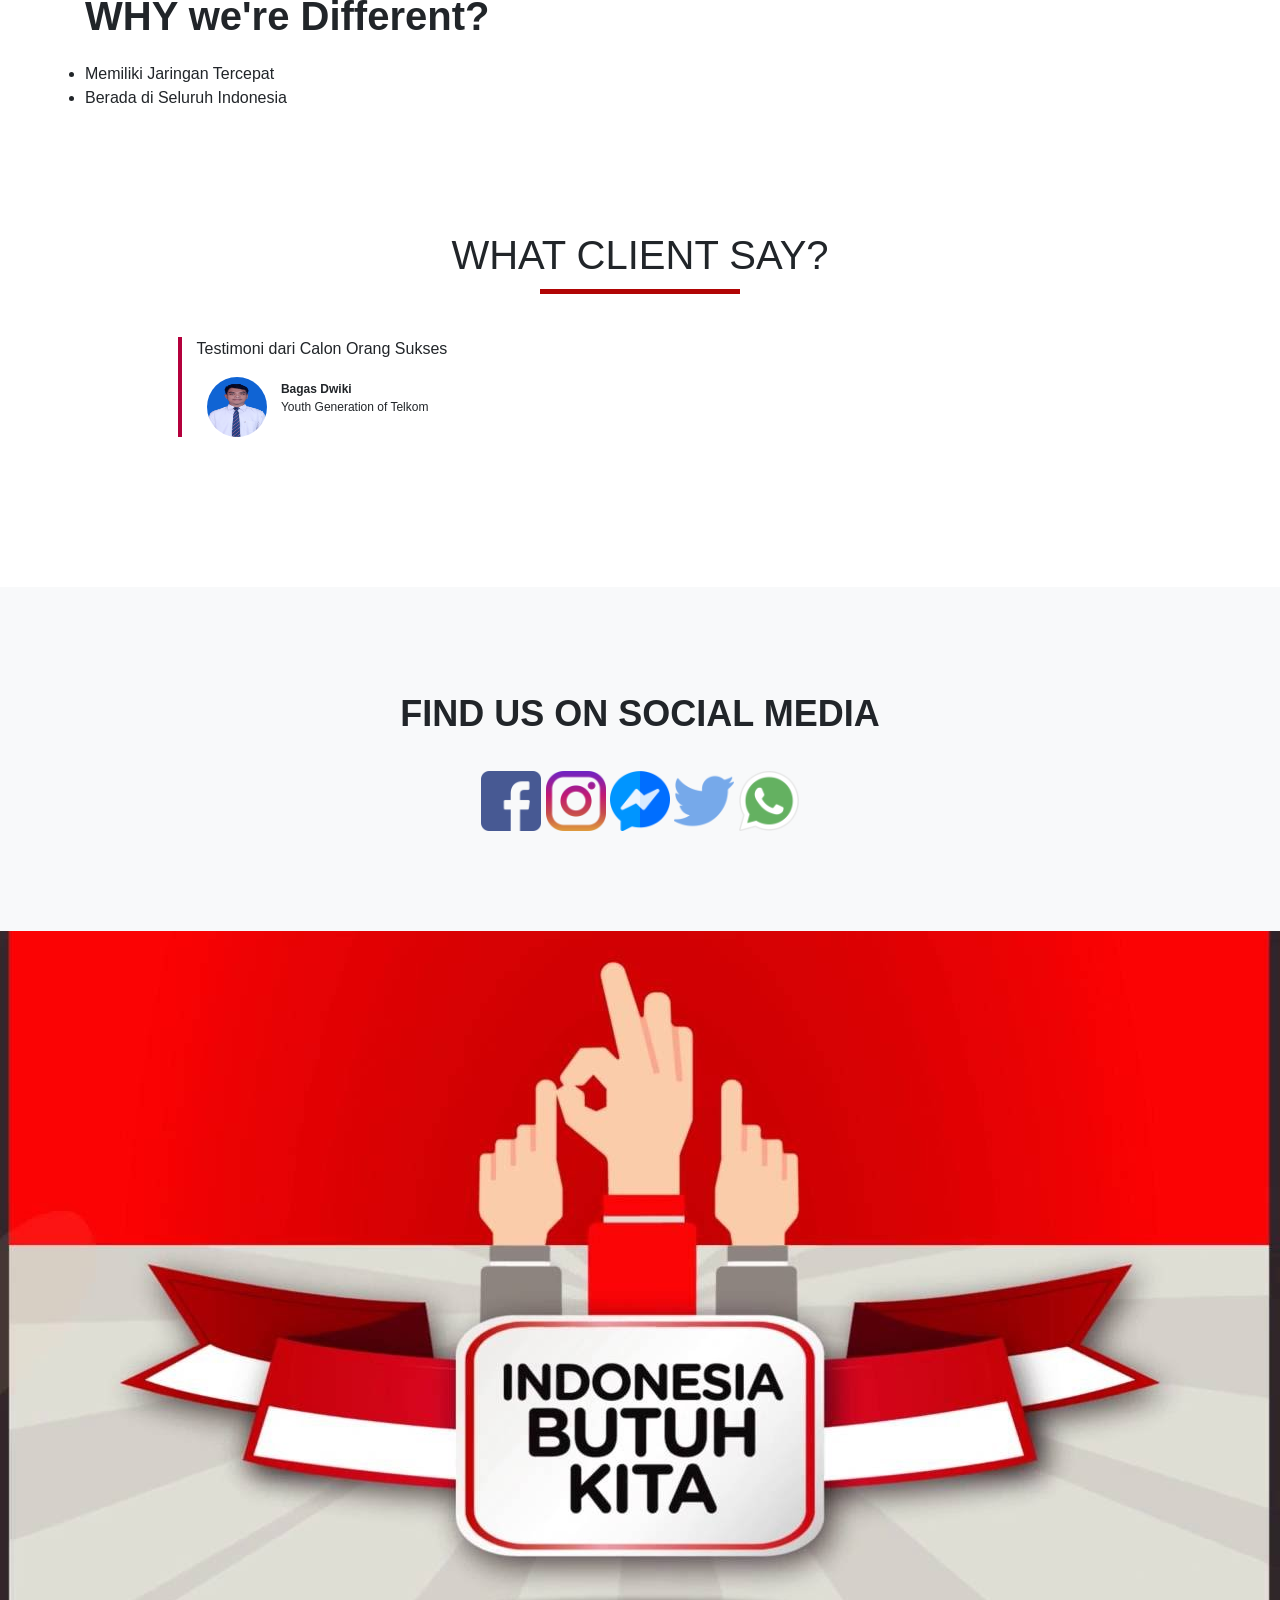
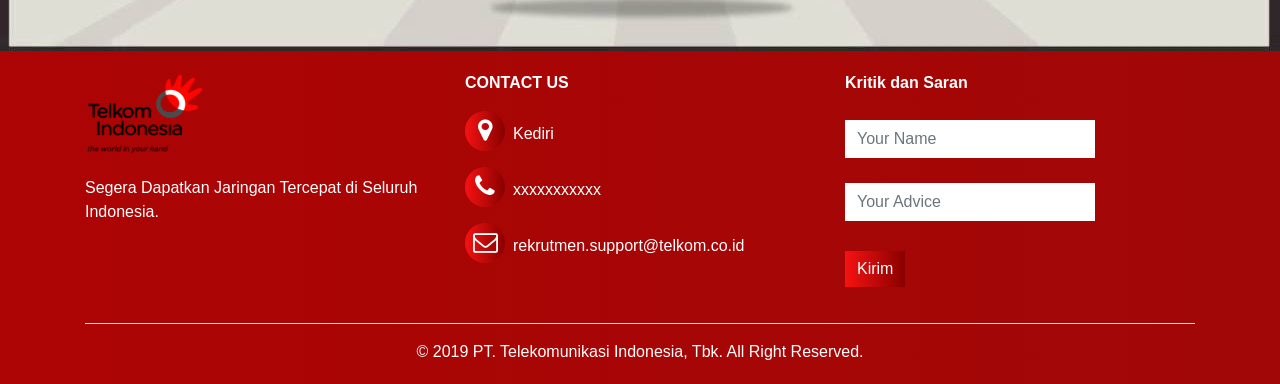
<file: telkom.html>
<html>
    <head>
        <title>Telkom Indonesia</title>
        <link rel="stylesheet" href="style1.css">
        <link rel="stylesheet" 
        href="https://stackpath.bootstrapcdn.com/bootstrap/4.3.1/css/bootstrap.min.css">
        <script src="https://code.jquery.com/jquery-3.3.1.slim.min.js"></script>
        <script src="https://stackpath.bootstrapcdn.com/bootstrap/4.3.1/js/bootstrap.min.js"></script>
        <link rel="stylesheet" href="https://stackpath.bootstrapcdn.com/font-awesome/4.7.0/css/font-awesome.min.css">
    </head>
    <body>

    <section id="nav-bar">
            <nav class="navbar navbar-expand-lg navbar-light">
                    <a class="navbar-brand" href="#"><img src="telkom.png" width="100px"></a>
                    <button class="navbar-toggler" type="button" data-toggle="collapse" data-target="#navbarNav" 
                    aria-controls="navbarNav" aria-expanded="false" aria-label="Toggle navigation">
                    <i class="fa fa-bars"></i>
                    </button>
                    <div class="collapse navbar-collapse" id="navbarNav">
                      <ul class="navbar-nav ml-auto">
                        <li class="nav-item">
                          <a class="nav-link" href="#top">HOME</a>
                        </li>
                        <li class="nav-item">
                          <a class="nav-link" href="#services">JOB VACANCIES</a>
                        </li>
                        <li class="nav-item">
                          <a class="nav-link" href="#about us">ABOUT US</a>
                        </li>
                        <li class="nav-item">
                          <a class="nav-link" href="#testimonials">TESTIMONIALS</a>
                        </li>
                        <li class="nav-item">
                                <a class="nav-link" href="#footer">CONTACT</a>
                        </li>
                      </ul>
                    </div>
                  </nav>

    </section>
    <!-- Banner Section-->
    <section id="banner">
    <div id="carouselExampleIndicators" class="carousel slide" data-ride="carousel">
        <ol class="carousel-indicators">
          <li data-target="#carouselExampleIndicators" data-slide-to="0" class="active"></li>
          <li data-target="#carouselExampleIndicators" data-slide-to="1"></li>
          <li data-target="#carouselExampleIndicators" data-slide-to="2"></li>
        </ol>
        <div class="carousel-inner">
          <div class="carousel-item active">
          <img src="path830.png" class="d-block w-100" alt="...">
          <div class="carousel-caption d-none d-md-block">
            <h1 class="display-4 text-dark">EXPLORE<br> <span class="font-weight-bold text-dark">FRAMEWORK INDONESIA</span></h1>
            <hr class="my-4">
            <p class="lead text-dark">Tutorial Framework</p>
            <a class="btn btn-primary btn-lg font-weight-bold text-dark" href="#" role="button">KUNJUNGI</a>
          </div>
        </div>
      
        </div>
        <a class="carousel-control-prev" href="#carouselExampleIndicators" role="button" data-slide="prev">
          <span class="carousel-control-prev-icon" aria-hidden="true"></span>
          <span class="sr-only">Previous</span>
        </a>
        <a class="carousel-control-next" href="#carouselExampleIndicators" role="button" data-slide="next">
          <span class="carousel-control-next-icon" aria-hidden="true"></span>
          <span class="sr-only">Next</span>
        </a>
        </div></section>

    <!--Service Section-->

    <section id="services">
        <div class="container text-center">
        <h1 class="tittle">WHAT WE DO?</h1>
        <div class="row">
        <div class="col-md-4 services">
        <img src="info.png" class="service-img">
        <h4>“GREAT PEOPLE” COMPENSATION & BENEFIT</h4>
            <p>Kami berkomitmen merekrut talenta terbaik, berbakat dan menawarkan kompensasi yang kompetitif, 
              termasuk gaji yang menarik dibandingkan rata-rata industri, bonus sesuai kinerja, 
              fasilitas kesehatan & asuransi, bantuan perumahan, cuti besar di luar hak cuti tahunan setelah mencapai masa kerja tertentu.</p>
              <button type="button" class="btn btn-primary">Lihat Detail ></button>
        </div>
        <div class="col-md-4 services">
            <img src="life-insurance.png" class="service-img">
            <h4>BUDAYA GREAT PEOPLE - THE TELKOM WAY & WELL BALANCED LIFE</h4>
            <p>Telkom menyadari pentingnya membangun “Great People” dengan budaya digital sebagai bagian dari transformasi perusahaan.
               The Telkom Way, sistem nilai yang diformulasikan sebagai Philosophy To Be The Best, 
               Principles To Be The Star dan Practices To Be The Winner. 
              Budaya ini memberikan spirit untuk senantiasa memberikan yang terbaik, mengerahkan kemampuan secara total,
               antusias dan berintegritas.</p>
               <button type="button" class="btn btn-primary">Lihat Detail ></button>
        </div>
        <div class="col-md-4 services">
            <img src="brainstorm.png" class="service-img">
            <h4>INOVASI DI LINGKUNGAN DINAMIS & KREATIF</h4>
            <p>“Bekerja di Telkom Group harus menyenangkan”. Semangat inilah yang selalu mewarnai semua program Human 
              Capital yang dirancang secara konsisten. Employee Value Proposition Telkom adalah Inovasi Dipicu oleh Lingkungan Kerja 
              yang Dinamis & Kreatif. Menjadi King of Digital di era yang disruptif,
               Telkom membutuhkan inovasi dan kreativitas lebih dari sebelumnya.</p>
               <button type="button" class="btn btn-primary">Lihat Detail ></button>
        </div>
        </div>
        </div>
    </section>

    <!--ABOUT US-->
    <section id="about us">
      <div class="container">
        <h1 class="tittle text-center">WHY CHOOSE US?</h1>
        <div class="row">
          <div class="col-md-6 about-us">
            <p class="about-tittle">WHY we're Different?</p>
            <ul>
              <li>Memiliki Jaringan Tercepat </li>
              <li>Berada di Seluruh Indonesia</li>
            </ul>
          </div>
          <div class="col-md-5">
          </div>
        </div>
      </div>
    </section>

    <!--Testimonials-->
    <section id="testimonials">
      <div class="container">
          <h1 class="tittle text-center">WHAT CLIENT SAY?</h1>
          <div class="row offset-1">
            <div class="col-md-5 testimonials">
              <p>Testimoni dari Calon Orang Sukses</p>
              <img src="bagasdwiki2.jpg">
              <p class="user-details"><b>Bagas Dwiki</b><br> Youth Generation of Telkom </p>
            </div>
          </div>
      </div>
    </section>

    <!--Social Media Section-->
    <section id="social-media">
    <div class="container text-center">
      <p>FIND US ON SOCIAL MEDIA</p>
      <div class="social-icons">
        <a href="#"><img src="facebook.png"></a>
        <a href="#"><img src="instagram.png"></a>
        <a href="#"><img src="messenger.png"></a>
        <a href="#"><img src="twitter.png"></a>
        <a href="#"><img src="whatsapp.png"></a>
      </div>
    </div>
  </section>

<!--Footer Section-->
<section id="footer">
<img src="gambar.png" class="footer-img">
<div class="container">
  <div class="row">
    <div class="col-md-4 footer-box">
      <img src="telkom.png">
      <p>Segera Dapatkan Jaringan Tercepat di Seluruh Indonesia.</p>
    </div>
    <div class="col-md-4 footer-box">
      <p><b>CONTACT US</b></p>
      <P><i class="fa fa-map-marker"></i>Kediri</P>
      <P><i class="fa fa-phone"></i>xxxxxxxxxxx</P>
      <P><i class="fa fa-envelope-o"></i>rekrutmen.support@telkom.co.id</P>
    </div>
    <div class="col-md-4 footer-box">
      <p><b>Kritik dan Saran</b></p>
      <input type="name" class="form-control" placeholder="Your Name">
      <input type="advice" class="form-control" placeholder="Your Advice">
      <button type="button" class="btn btn-primary">Kirim</button>
    </div>
  </div>
      <hr>
      <p class="copyright">© 2019 PT. Telekomunikasi Indonesia, Tbk. All Right Reserved.</p>
</div>
</section>


<!--Smooth Scroll-->
<script src="smooth-scroll.js"></script>
<script>
	var scroll = new SmoothScroll('a[href*="#"]');
</script>
    </body>
</html>
</file>
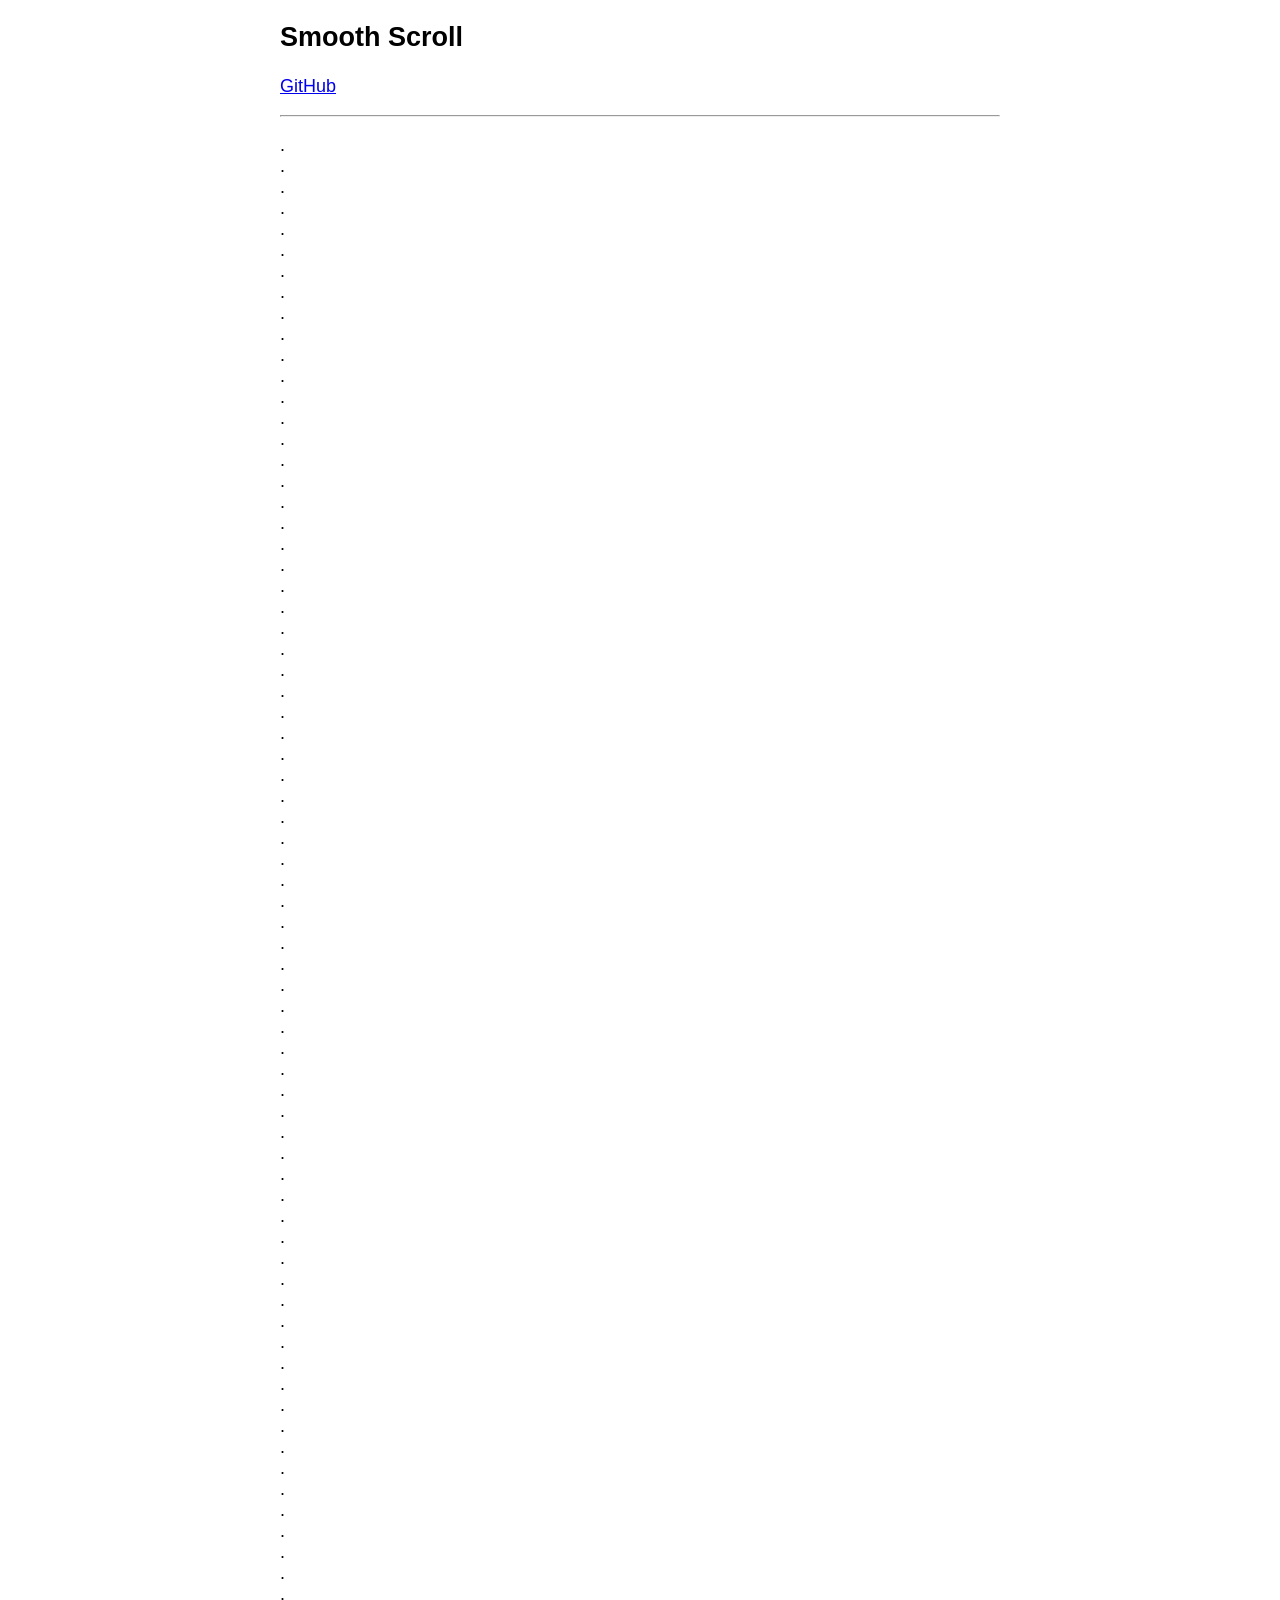
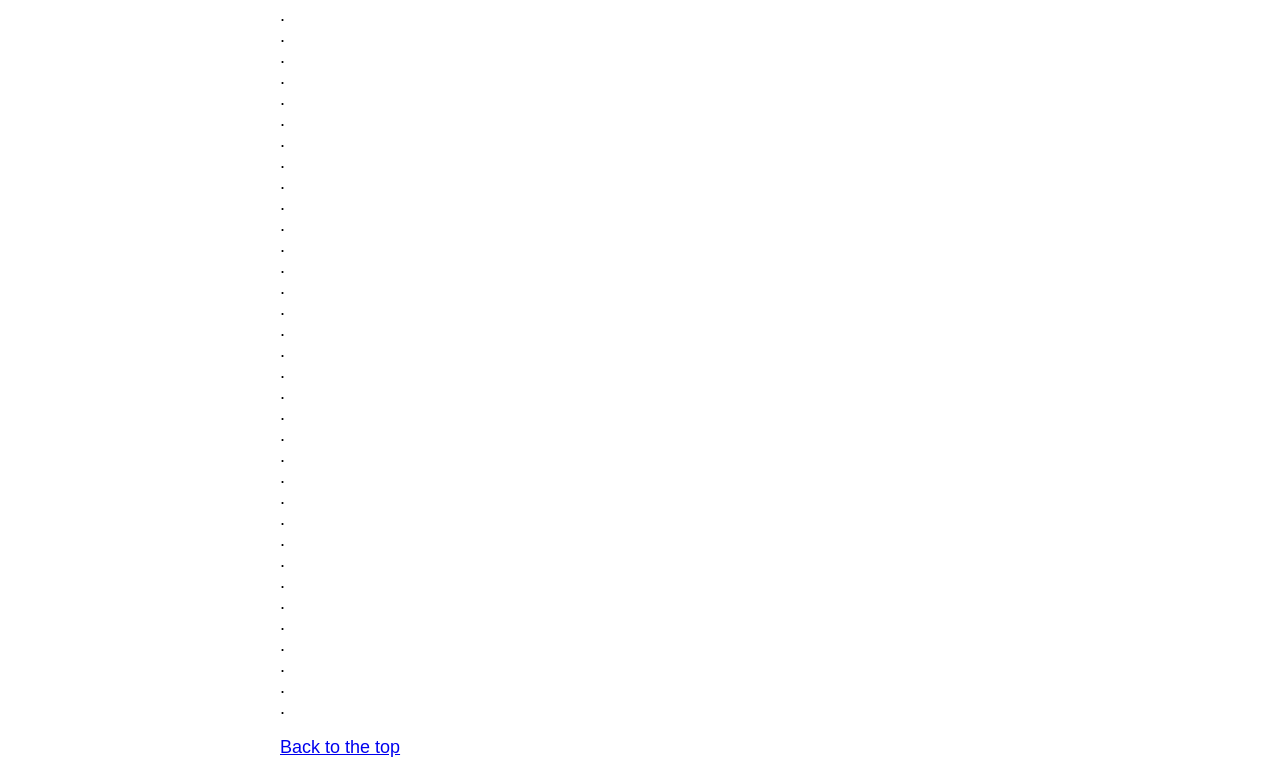
<file: smooth-scroll-master/jump-to-top.html>
<!DOCTYPE html>
<html lang="en">

	<head>
		<meta charset="utf-8">
		<title>Smooth Scroll</title>
		<meta name="viewport" content="width=device-width, initial-scale=1.0">

		<!-- stylesheets -->
		<style type="text/css">
			body {
				font-family: -apple-system, BlinkMacSystemFont, "Segoe UI", "Roboto", "Oxygen", "Ubuntu", "Cantarell", "Fira Sans", "Droid Sans", "Helvetica Neue", sans-serif;
				font-size: 112.5%;
				margin-left: auto;
				margin-right: auto;
				max-width: 40em;
				width: 88%;
			}
		</style>
	</head>

	<body>

		<main id="top">

			<nav>
				<h1>Smooth Scroll</h1>
				<p><a href="https://github.com/cferdinandi/smooth-scroll">GitHub</a></p>
				<hr>
			</nav>

			<section>

				<p>
				    .<br>.<br>.<br>.<br>.<br>.<br>.<br>.<br>.<br>.<br>.<br>.<br>.<br>
				    .<br>.<br>.<br>.<br>.<br>.<br>.<br>.<br>.<br>.<br>.<br>.<br>.<br>
				    .<br>.<br>.<br>.<br>.<br>.<br>.<br>.<br>.<br>.<br>.<br>.<br>.<br>
				    .<br>.<br>.<br>.<br>.<br>.<br>.<br>.<br>.<br>.<br>.<br>.<br>.<br>
				    .<br>.<br>.<br>.<br>.<br>.<br>.<br>.<br>.<br>.<br>.<br>.<br>.<br>
				    .<br>.<br>.<br>.<br>.<br>.<br>.<br>.<br>.<br>.<br>.<br>.<br>.<br>
				    .<br>.<br>.<br>.<br>.<br>.<br>.<br>.<br>.<br>.<br>.<br>.<br>.<br>
				    .<br>.<br>.<br>.<br>.<br>.<br>.<br>.<br>.<br>.<br>.<br>.<br>.
				</p>

				<p><a href="#">Back to the top</a></p>
			</section>
		</main>

		<!-- Javascript -->
		<script src="dist/smooth-scroll.polyfills.js"></script>
		<script>
			// Instantiate Scrolls
			var scroll = new SmoothScroll('a[href*="#"]', {
				topOnEmptyHash: false
			});
		</script>


	</body>
</html>
</file>
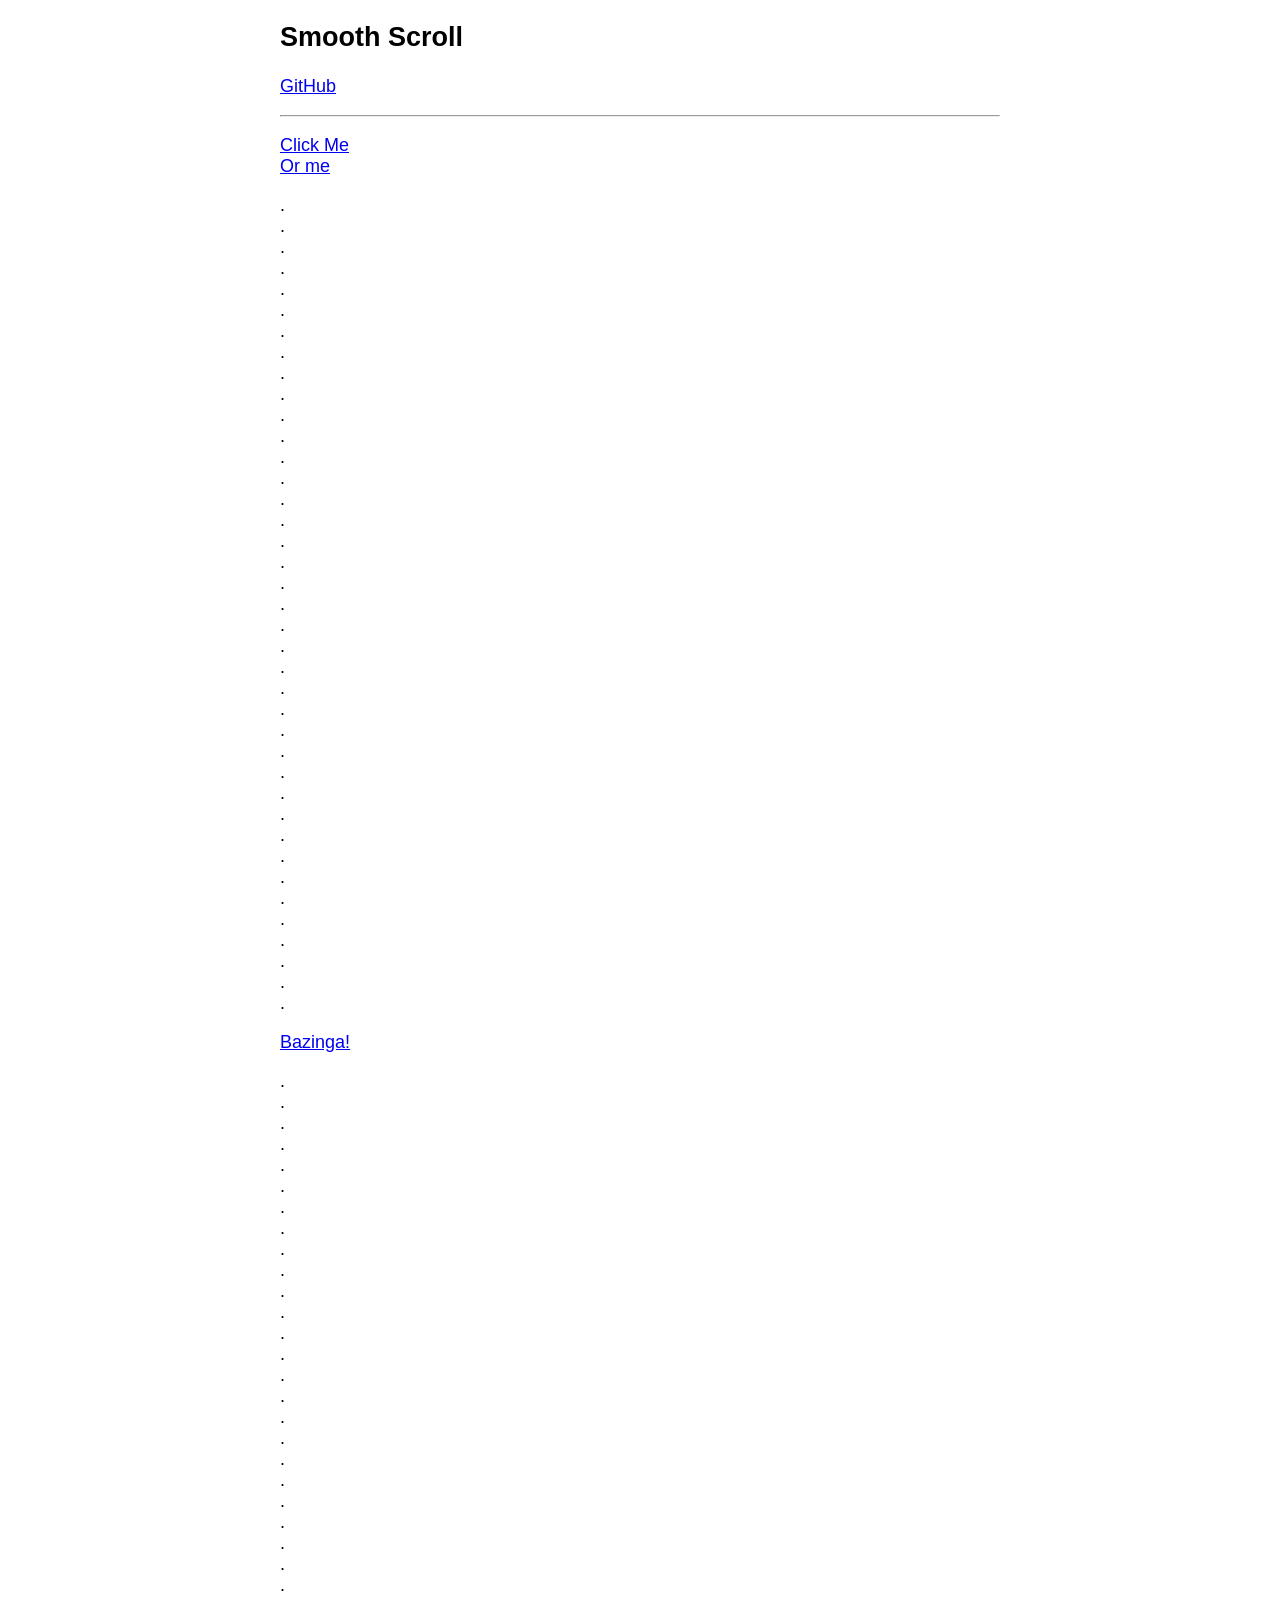
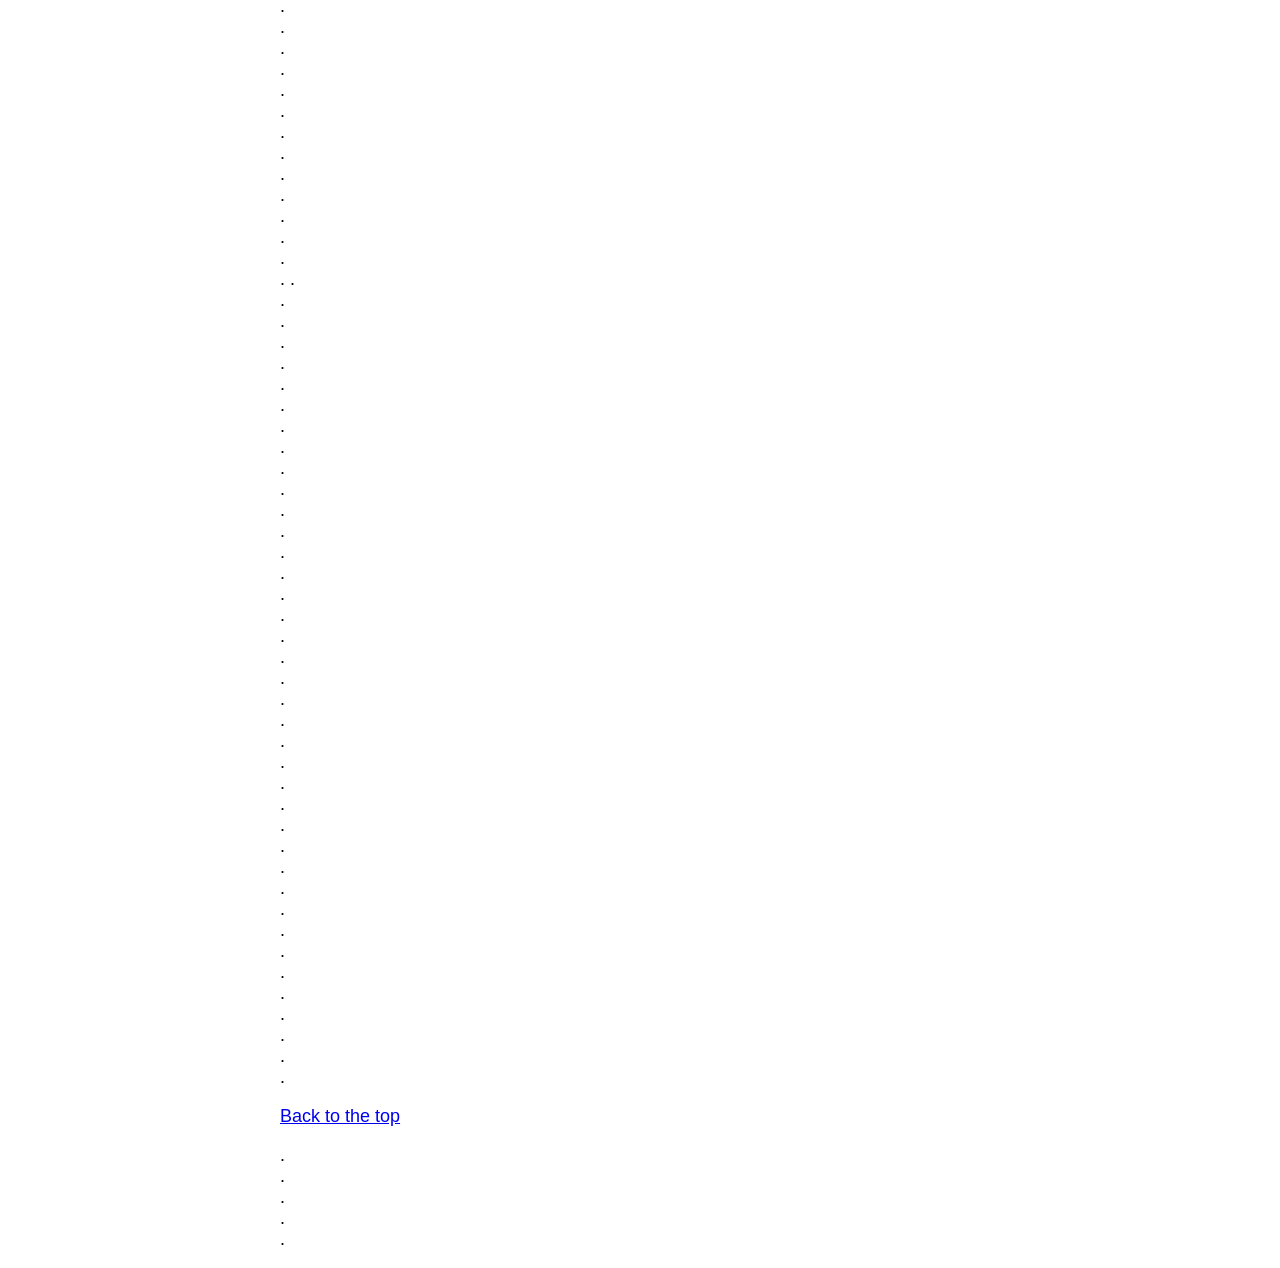
<file: smooth-scroll-master/speed.html>
<!DOCTYPE html>
<html lang="en">

	<head>
		<meta charset="utf-8">
		<title>Smooth Scroll</title>
		<meta name="viewport" content="width=device-width, initial-scale=1.0">

		<!-- stylesheets -->
		<style type="text/css">
			body {
				font-family: -apple-system, BlinkMacSystemFont, "Segoe UI", "Roboto", "Oxygen", "Ubuntu", "Cantarell", "Fira Sans", "Droid Sans", "Helvetica Neue", sans-serif;
				font-size: 112.5%;
				margin-left: auto;
				margin-right: auto;
				max-width: 40em;
				width: 88%;
			}
		</style>
	</head>

	<body>

		<main id="top">

			<nav>
				<h1>Smooth Scroll</h1>
				<p><a href="https://github.com/cferdinandi/smooth-scroll">GitHub</a></p>
				<hr>
			</nav>

			<section>
				<p>
				    <a href="#bazinga">Click Me</a><br>
				    <a href="#1@#%^-bottom">Or me</a>
				</p>

				<p>
				    .<br>.<br>.<br>.<br>.<br>.<br>.<br>.<br>.<br>.<br>.<br>.<br>.<br>
				    .<br>.<br>.<br>.<br>.<br>.<br>.<br>.<br>.<br>.<br>.<br>.<br>.<br>
				    .<br>.<br>.<br>.<br>.<br>.<br>.<br>.<br>.<br>.<br>.<br>.<br>.
				</p>

				<p id="bazinga"><a href="#1@#%^-bottom">Bazinga!</a></p>

				<p>
				    .<br>.<br>.<br>.<br>.<br>.<br>.<br>.<br>.<br>.<br>.<br>.<br>.<br>
				    .<br>.<br>.<br>.<br>.<br>.<br>.<br>.<br>.<br>.<br>.<br>.<br>.<br>
				    .<br>.<br>.<br>.<br>.<br>.<br>.<br>.<br>.<br>.<br>.<br>.<br>.
				    .<br>.<br>.<br>.<br>.<br>.<br>.<br>.<br>.<br>.<br>.<br>.<br>.<br>
				    .<br>.<br>.<br>.<br>.<br>.<br>.<br>.<br>.<br>.<br>.<br>.<br>.<br>
				    .<br>.<br>.<br>.<br>.<br>.<br>.<br>.<br>.<br>.<br>.<br>.<br>.
				</p>

				<p id="1@#%^-bottom"><a href="#top">Back to the top</a></p>

				<p>.<br>.<br>.<br>.<br>.</p>
			</section>
		</main>

		<!-- Javascript -->
		<script src="dist/smooth-scroll.polyfills.js"></script>
		<script>
			var scroll = new SmoothScroll('a[href*="#"]');
		</script>


	</body>
</html>
</file>
<file: style.css>
.jumbotron {
    background-image: url(telkom.png);
    background-size: cover;
    height: 770px;
    text-align: center;
    margin-top: -120px;
}

.jumbotron .display-4{
    color: white;
    margin-top: 200px;
}

.jumbotron p {
    color: white;
    font-size: 25px;
}

.jumbotron .btn{
    background-color: #ff0000;
    border: none;
    border-radius: 25px;
    padding-right: 25px;
    padding-left: 25px;
    margin-top: 40px; 
}

.carousel-item{
    height: 670px;
}
.carousel-item img{
    margin-top: -120px; 
}
.carousel-item .display-4{
    margin-top: -440px;
}

.carousel-item hr{
    border-color: #ff0000;
    width: 70px;
    border-width: 3px;
}

.carousel-item .btn{
    background-color: #ff0000;
    border: none;
    border-radius: 25px;
    padding-right: 25px;
    padding-left: 25px;
    margin-top: 40px;
}
</file>
<file: style1.css>
*
{
    margin: 0;
    padding: 0;
}
body{
    font-family: sans-serif;
}
#nav-bar{
    position: sticky;
    top: 0;
    z-index: 10;
}
.navbar{
    background-image: linear-gradient(to right, #b10000, #940707);
    padding: 0 !important;
}
.navbar-brand img{
    height: 55px;
    padding-left: 20px;
}
.navbar-nav li{
    padding: 0 10px;
}
.navbar-nav li a{
    color: #fff !important;
    font-weight: 600;
    float: right;
    text-align: left;
} 
.fa-bars{
    color: #fff;
    font-size: 30px !important;
}
.navbar-toggler{
    outline: none !important;
}

/*--Banner Section--*/
#banner{
    background-image: linear-gradient(to right, #ad0404, #a10707);
    color: #fff;

}
.promo-tittle{
    font-size: 40px;
    font-weight: 600;
    margin-top: 100px;
}
.play-btn{
    width: 45px;
    margin: 20px;
}
#banner a{
    color: #fff;
    text-decoration: none;
}

/*--Service section--*/
#services{
    padding: 80px 0;
}
.service-img{
    width: 100px;
    margin-top: 20px;
}
.services{
    padding: 20px; 
}
.services h4{
    padding: 5px;
    margin-top: 25px;
    text-transform: uppercase;
}
.tittle::before{
    content: '';
    background: #b10404;
    height: 5px;
    width: 200px;
    margin-left: auto;
    margin-right: auto;
    display: block;
    transform: translateY(63px);
}
/* .tittle::after{
    content: '';
    background: #b10404;
    height: 10px;
    width: 50px;
    margin-left: auto;
    margin-right: auto;
    margin-bottom: 40px; 
    display: block;
    transform: translateY(8px);
} */

#services .btn-primary{
    box-shadow: none;
    padding: 8px 25px;
    border: none;
    border-radius: 20px;
    background-image: linear-gradient(to right, #ad0404, #a10707);
}

/*-------about-us------*/
#about-us{
    background: #e40b28;
    padding-bottom: 50px;
    padding-top: 50px;
}
.about-tittle{
    font-size: 40px;
    font-weight: 600;
    margin-top: 8%;
}

#about-us ul li{
    margin: 10px 0;
}
#about-us ul{
    margin-left: 20px;
}

/*--Testimonials--*/
#testimonials{
    margin: 100px 0;
}
.testimonials{
    border-left: 4px solid #b4003c;
    margin-top: 50px;
    margin-bottom: 50px;
}
.testimonials img{
    height: 60px;
    width: 60px;
    border-radius: 50%;
    margin: 0 10px;
}
.user-details{
    display: inline-block;
    font-size: 12px;
}

/*-----social-media section-------*/

#social-media{
    background: #f8f9fa;
    padding: 100px 0;
}
#social-media p{
    font-size: 36px;
    font-weight: 600;
    margin-bottom: 30px;
}
.social-icons img{
    width: 60px;
    transition: 0.5s;
}
.social-icons a:hover img{
    transform: translateY(-10px)
}

/*-----Footer Section------*/

#footer{
    background-image: linear-gradient(to right, #ad0404, #a10707);
    color: #fff;
}
.footer-img{
    width: 100%;
}
.footer-box{
    padding: 20px;
}
.footer-box img{
    width: 120px;
    margin-bottom: 20px;
}
.footer-box .fa{
    margin-right: 8px;
    font-size: 25px;
    height: 40px;
    width: 40px;
    text-align: center;
    padding-top: 7px;
    border-radius: 20px;
    background-image: linear-gradient(to right, #f71212, #880000);
}
.footer-box .form-control{
    box-shadow: none;
    border: none;
    border-radius: 0;
    margin-top: 25px;
    max-width: 250px;
}
.footer-box .btn-primary{
    box-shadow: none !important;
    border: none;
    border-radius: 0;
    margin-top: 30px;
    background-image: linear-gradient(to right, #f71212, #880000);
}
hr{
    background-color: #fff;
}
.copyright{
    margin-bottom: 0;
    padding-bottom: 20px;
    text-align: center;
}
</file>
